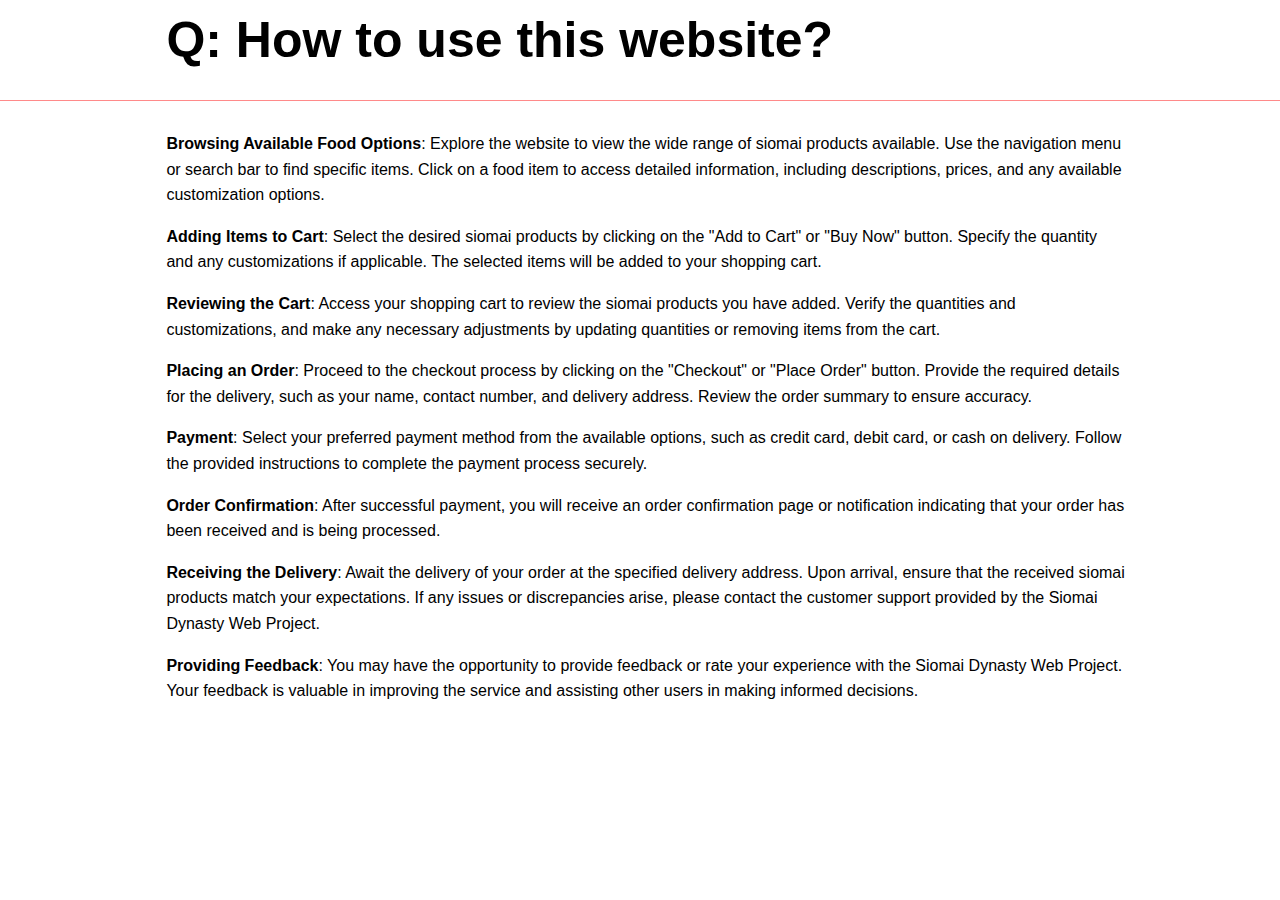
<file: Legal/FAQ.html>
<!DOCTYPE html>
<html lang="en">
<head>
        <meta charset="UTF-8">
        <meta http-equiv="X-UA-Compatible" content="IE=edge">
        <meta name="viewport" content="width=device-width, initial-scale=1.0">
        
        <title>FAQ</title>
        
        <link rel="stylesheet" href="../Legal/FAQ.css" />
        
        <link rel="apple-touch-icon" sizes="180x180" href="../image/apple-touch-icon.png">
        <link rel="icon" type="image/png" sizes="32x32" href="../image/favicon-32x32.png">
        <link rel="icon" type="image/png" sizes="16x16" href="../image/favicon-16x16.png">
        <link rel="manifest" href="/image/site.webmanifest">
        </head>

</head>
<body>

    <div class="BrandQuestion">
        <h1 class="question">Q: How to use this website?</h1>
    </div>

    <div class="FAQ" >

                <div>
                 
                     
                        <li style="margin-top: 0.25em;">
                            <p dir="auto" style="margin-top: 16px; margin-bottom: 16px;"><span
                                    style="font-weight: var(--base-text-weight-semibold, 600);">Browsing Available Food
                                    Options</span>: Explore the website to view the wide range of siomai products available. Use
                                the navigation menu or search bar to find specific items. Click on a food item to access
                                detailed information, including descriptions, prices, and any available customization options.
                            </p>
                        </li>
                        <li style="margin-top: 0.25em;">
                            <p dir="auto" style="margin-top: 16px; margin-bottom: 16px;"><span
                                    style="font-weight: var(--base-text-weight-semibold, 600);">Adding Items to Cart</span>:
                                Select the desired siomai products by clicking on the "Add to Cart" or "Buy Now" button. Specify
                                the quantity and any customizations if applicable. The selected items will be added to your
                                shopping cart.</p>
                        </li>
                        <li style="margin-top: 0.25em;">
                            <p dir="auto" style="margin-top: 16px; margin-bottom: 16px;"><span
                                    style="font-weight: var(--base-text-weight-semibold, 600);">Reviewing the Cart</span>:
                                Access your shopping cart to review the siomai products you have added. Verify the quantities
                                and customizations, and make any necessary adjustments by updating quantities or removing items
                                from the cart.</p>
                        </li>
                        <li style="margin-top: 0.25em;">
                            <p dir="auto" style="margin-top: 16px; margin-bottom: 16px;"><span
                                    style="font-weight: var(--base-text-weight-semibold, 600);">Placing an Order</span>: Proceed
                                to the checkout process by clicking on the "Checkout" or "Place Order" button. Provide the
                                required details for the delivery, such as your name, contact number, and delivery address.
                                Review the order summary to ensure accuracy.</p>
                        </li>
                        <li style="margin-top: 0.25em;">
                            <p dir="auto" style="margin-top: 16px; margin-bottom: 16px;"><span
                                    style="font-weight: var(--base-text-weight-semibold, 600);">Payment</span>: Select your
                                preferred payment method from the available options, such as credit card, debit card, or cash on
                                delivery. Follow the provided instructions to complete the payment process securely.</p>
                        </li>
                        <li style="margin-top: 0.25em;">
                            <p dir="auto" style="margin-top: 16px; margin-bottom: 16px;"><span
                                    style="font-weight: var(--base-text-weight-semibold, 600);">Order Confirmation</span>: After
                                successful payment, you will receive an order confirmation page or notification indicating that
                                your order has been received and is being processed.</p>
                        </li>
                        <li style="margin-top: 0.25em;">
                            <p dir="auto" style="margin-top: 16px; margin-bottom: 16px;"><span
                                    style="font-weight: var(--base-text-weight-semibold, 600);">Receiving the Delivery</span>:
                                Await the delivery of your order at the specified delivery address. Upon arrival, ensure that
                                the received siomai products match your expectations. If any issues or discrepancies arise,
                                please contact the customer support provided by the Siomai Dynasty Web Project.</p>
                        </li>
                        <li style="margin-top: 0.25em;">
                            <p dir="auto" style="margin-top: 16px; margin-bottom: 16px;"><span
                                    style="font-weight: var(--base-text-weight-semibold, 600);">Providing Feedback</span>: You
                                may have the opportunity to provide feedback or rate your experience with the Siomai Dynasty Web
                                Project. Your feedback is valuable in improving the service and assisting other users in making
                                informed decisions.</p>
                        </li>
                   
                </div>
          
       
    </div>

    <!-- Google tag (gtag.js) -->
    <script async src="https://www.googletagmanager.com/gtag/js?id=G-D62QQLL6J4"></script>
    <script>
        window.dataLayer = window.dataLayer || [];
        function gtag() { dataLayer.push(arguments); }
        gtag('js', new Date());

        gtag('config', 'G-D62QQLL6J4');
    </script>
</body>
</html>
</file>
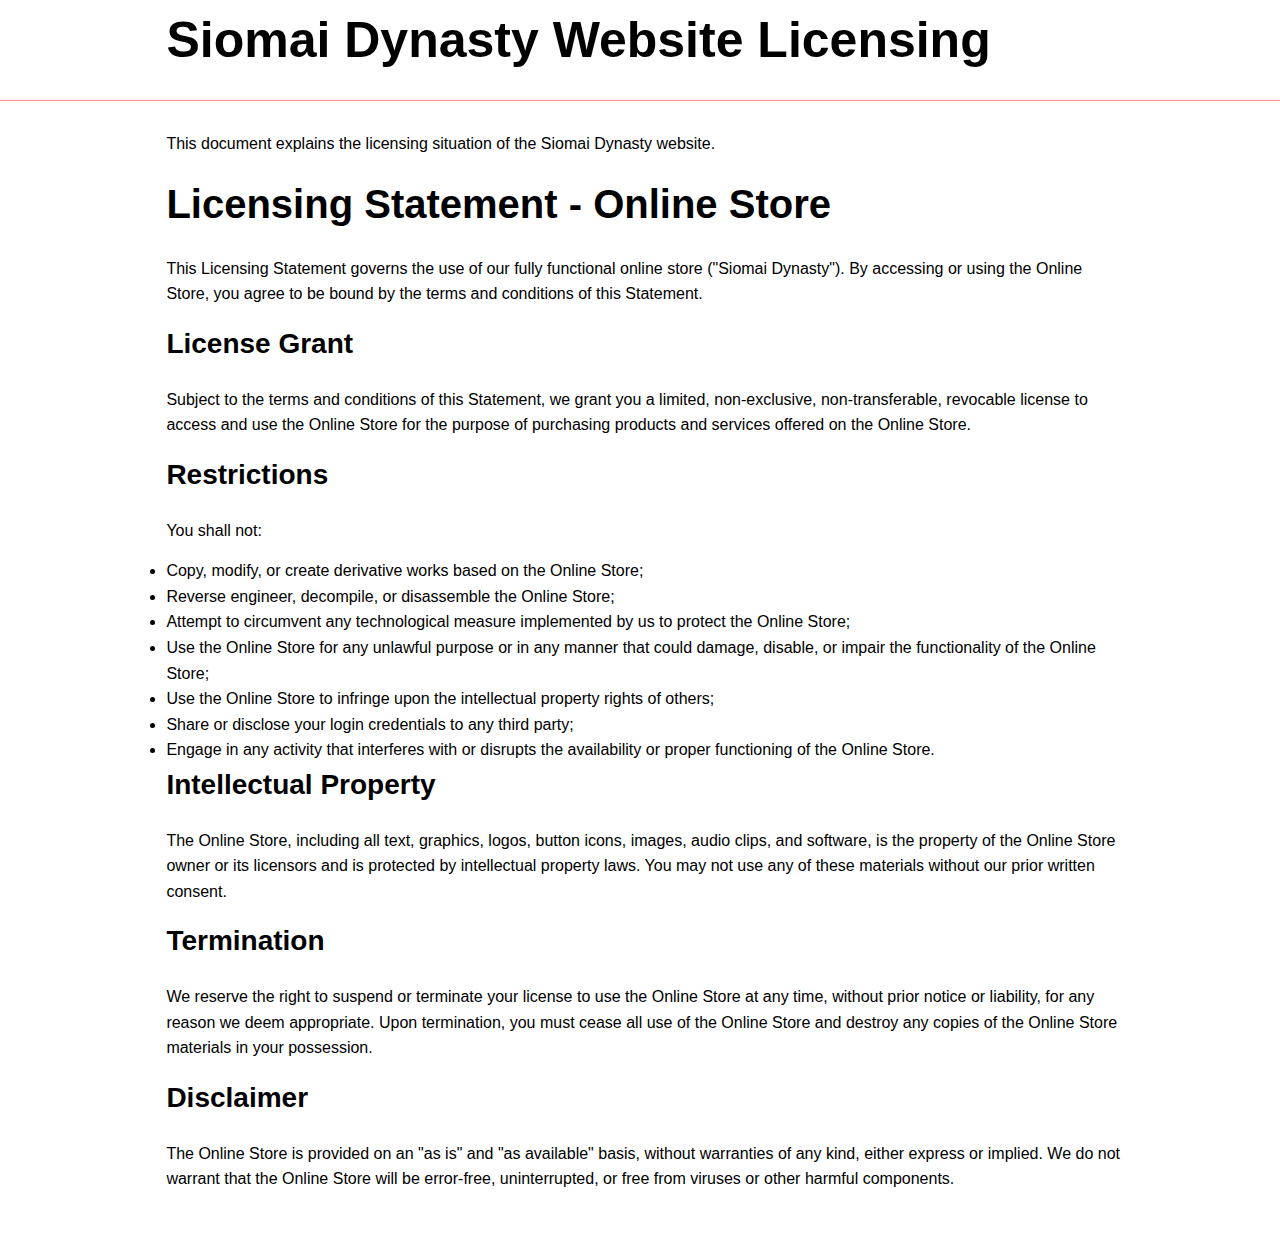
<file: Legal/license.html>
<html lang="en">

<head>
    <meta charset="UTF-8">
    <meta http-equiv="X-UA-Compatible" content="IE=edge">
    <meta name="viewport" content="width=device-width, initial-scale=1.0">

    <title>License</title>

    <link rel="stylesheet" href="../Legal/license.css" />
    
    <link rel="apple-touch-icon" sizes="180x180" href="../image/apple-touch-icon.png">
    <link rel="icon" type="image/png" sizes="32x32" href="../image/favicon-32x32.png">
    <link rel="icon" type="image/png" sizes="16x16" href="../image/favicon-16x16.png">
    <link rel="manifest" href="/image/site.webmanifest">
</head>

<body>
    <div class="BrandName">
        <h1 class="Name">Siomai Dynasty Website Licensing</h1>
    </div>
    
<div class="license">
    <p>This document explains the licensing situation of the Siomai Dynasty website.</p>




    <h1>Licensing Statement - Online Store</h1>
    <p>
        This Licensing Statement governs the use of our fully functional online store ("Siomai Dynasty"). By
        accessing or using the Online Store, you agree to be bound by the terms and conditions of this Statement.
    </p>
    
    <h2>License Grant</h2>
    <p>
        Subject to the terms and conditions of this Statement, we grant you a limited, non-exclusive, non-transferable,
        revocable license to access and use the Online Store for the purpose of purchasing products and services offered on
        the Online Store.
    </p>
    
    <h2>Restrictions</h2>
    <p>
        You shall not:
    </p>
    <ul>
        <li>Copy, modify, or create derivative works based on the Online Store;</li>
        <li>Reverse engineer, decompile, or disassemble the Online Store;</li>
        <li>Attempt to circumvent any technological measure implemented by us to protect the Online Store;</li>
        <li>Use the Online Store for any unlawful purpose or in any manner that could damage, disable, or impair the
            functionality of the Online Store;</li>
        <li>Use the Online Store to infringe upon the intellectual property rights of others;</li>
        <li>Share or disclose your login credentials to any third party;</li>
        <li>Engage in any activity that interferes with or disrupts the availability or proper functioning of the Online Store.</li>
    </ul>
    
    <h2>Intellectual Property</h2>
    <p>
        The Online Store, including all text, graphics, logos, button icons, images, audio clips, and software, is the
        property of the Online Store owner or its licensors and is protected by intellectual property laws. You may not use
        any of these materials without our prior written consent.
    </p>
    
    <h2>Termination</h2>
    <p>
        We reserve the right to suspend or terminate your license to use the Online Store at any time, without prior notice
        or liability, for any reason we deem appropriate. Upon termination, you must cease all use of the Online Store and
        destroy any copies of the Online Store materials in your possession.
    </p>
    
    <h2>Disclaimer</h2>
    <p>
        The Online Store is provided on an "as is" and "as available" basis, without warranties of any kind, either express
        or implied. We do not warrant that the Online Store will be error-free, uninterrupted, or free from viruses or other
        harmful components.
    </p>
    
</div>
<!-- Google tag (gtag.js) -->
<script async src="https://www.googletagmanager.com/gtag/js?id=G-D62QQLL6J4"></script>
<script>
    window.dataLayer = window.dataLayer || [];
    function gtag() { dataLayer.push(arguments); }
    gtag('js', new Date());

    gtag('config', 'G-D62QQLL6J4');
</script>
</body>

</html>
</file>
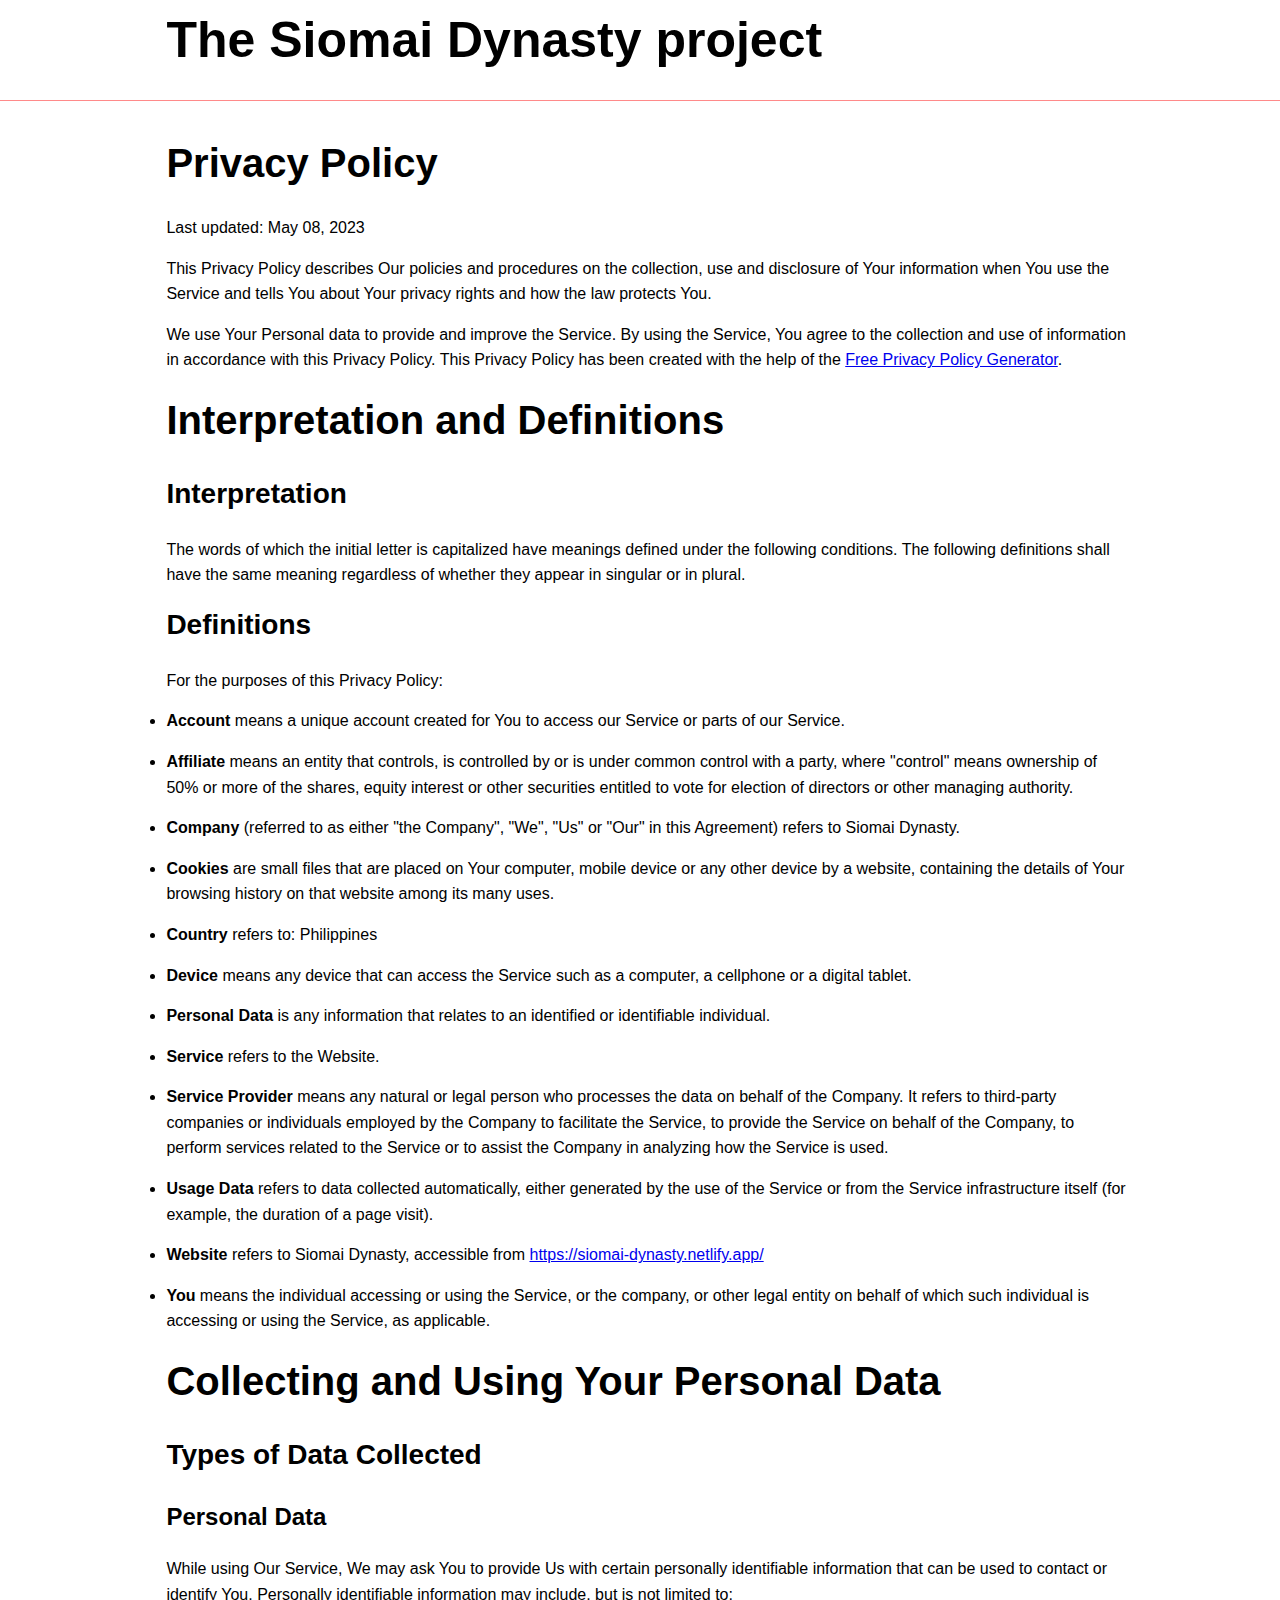
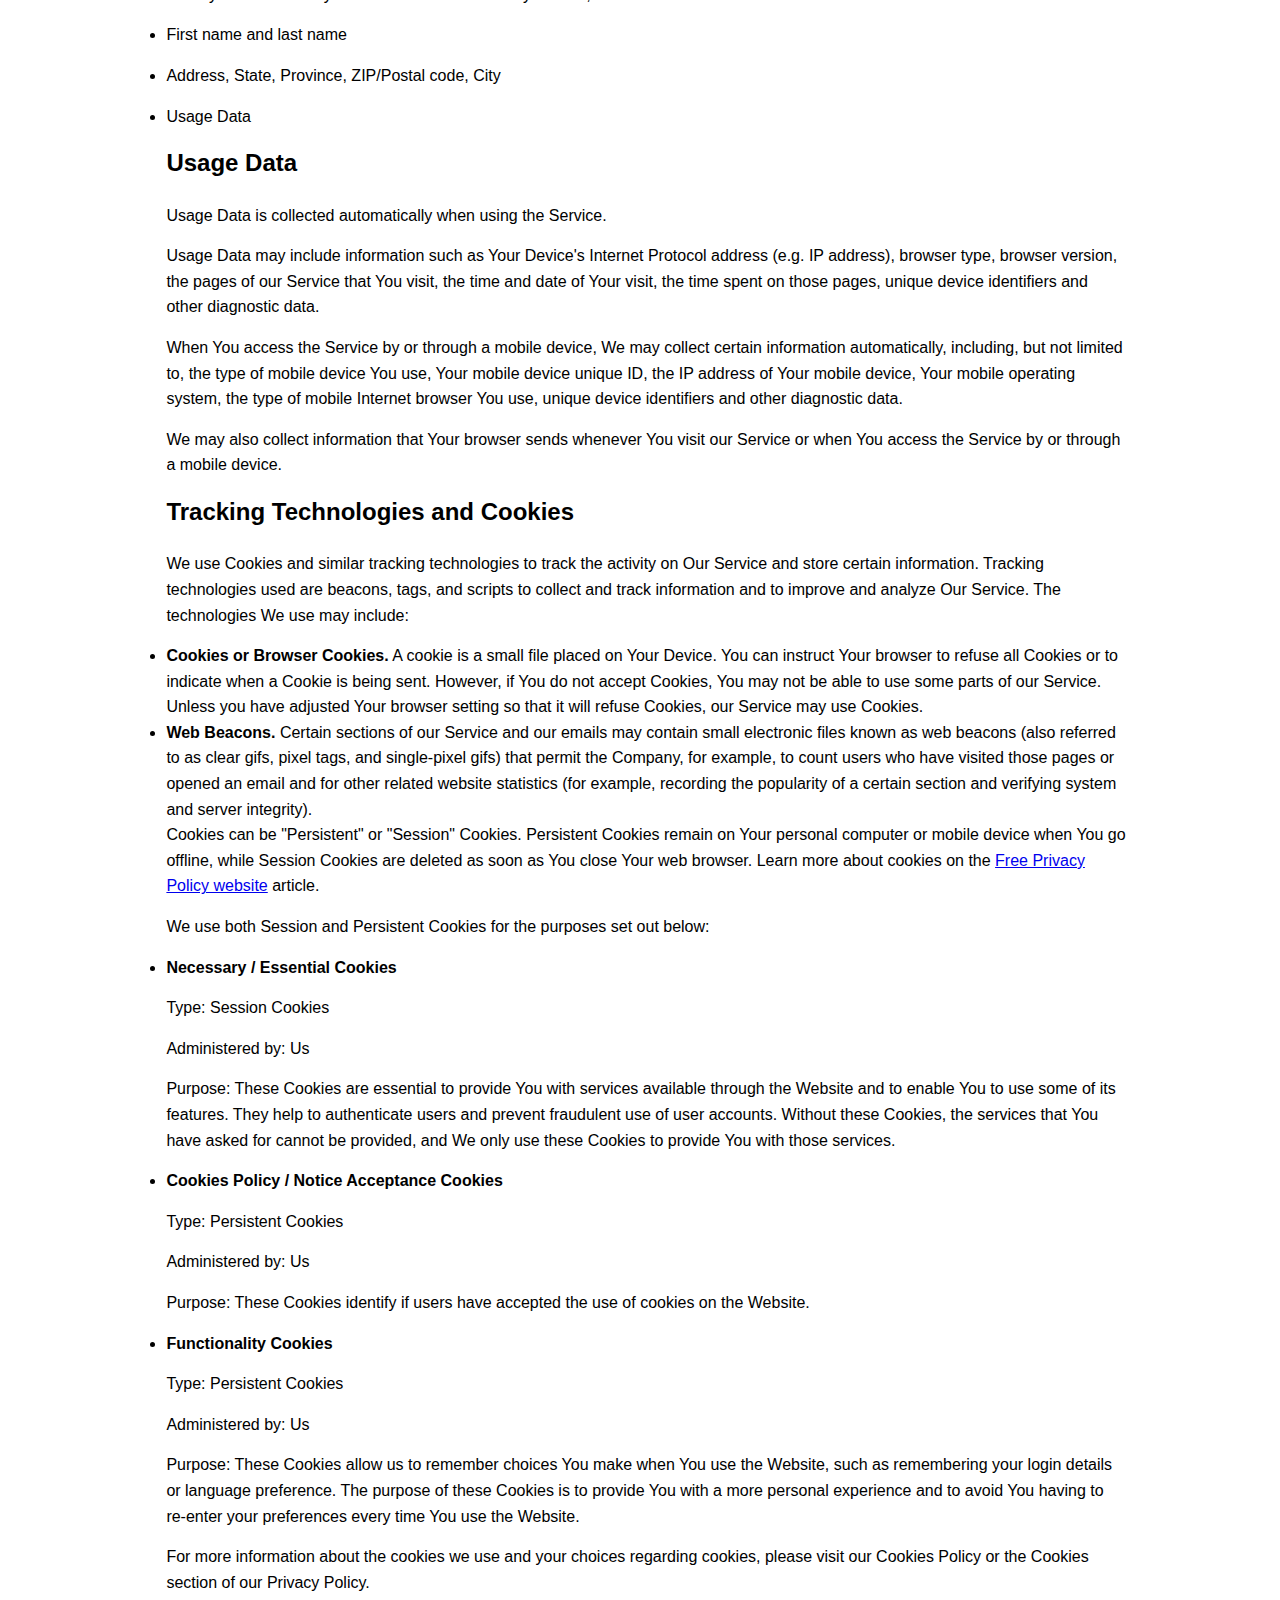
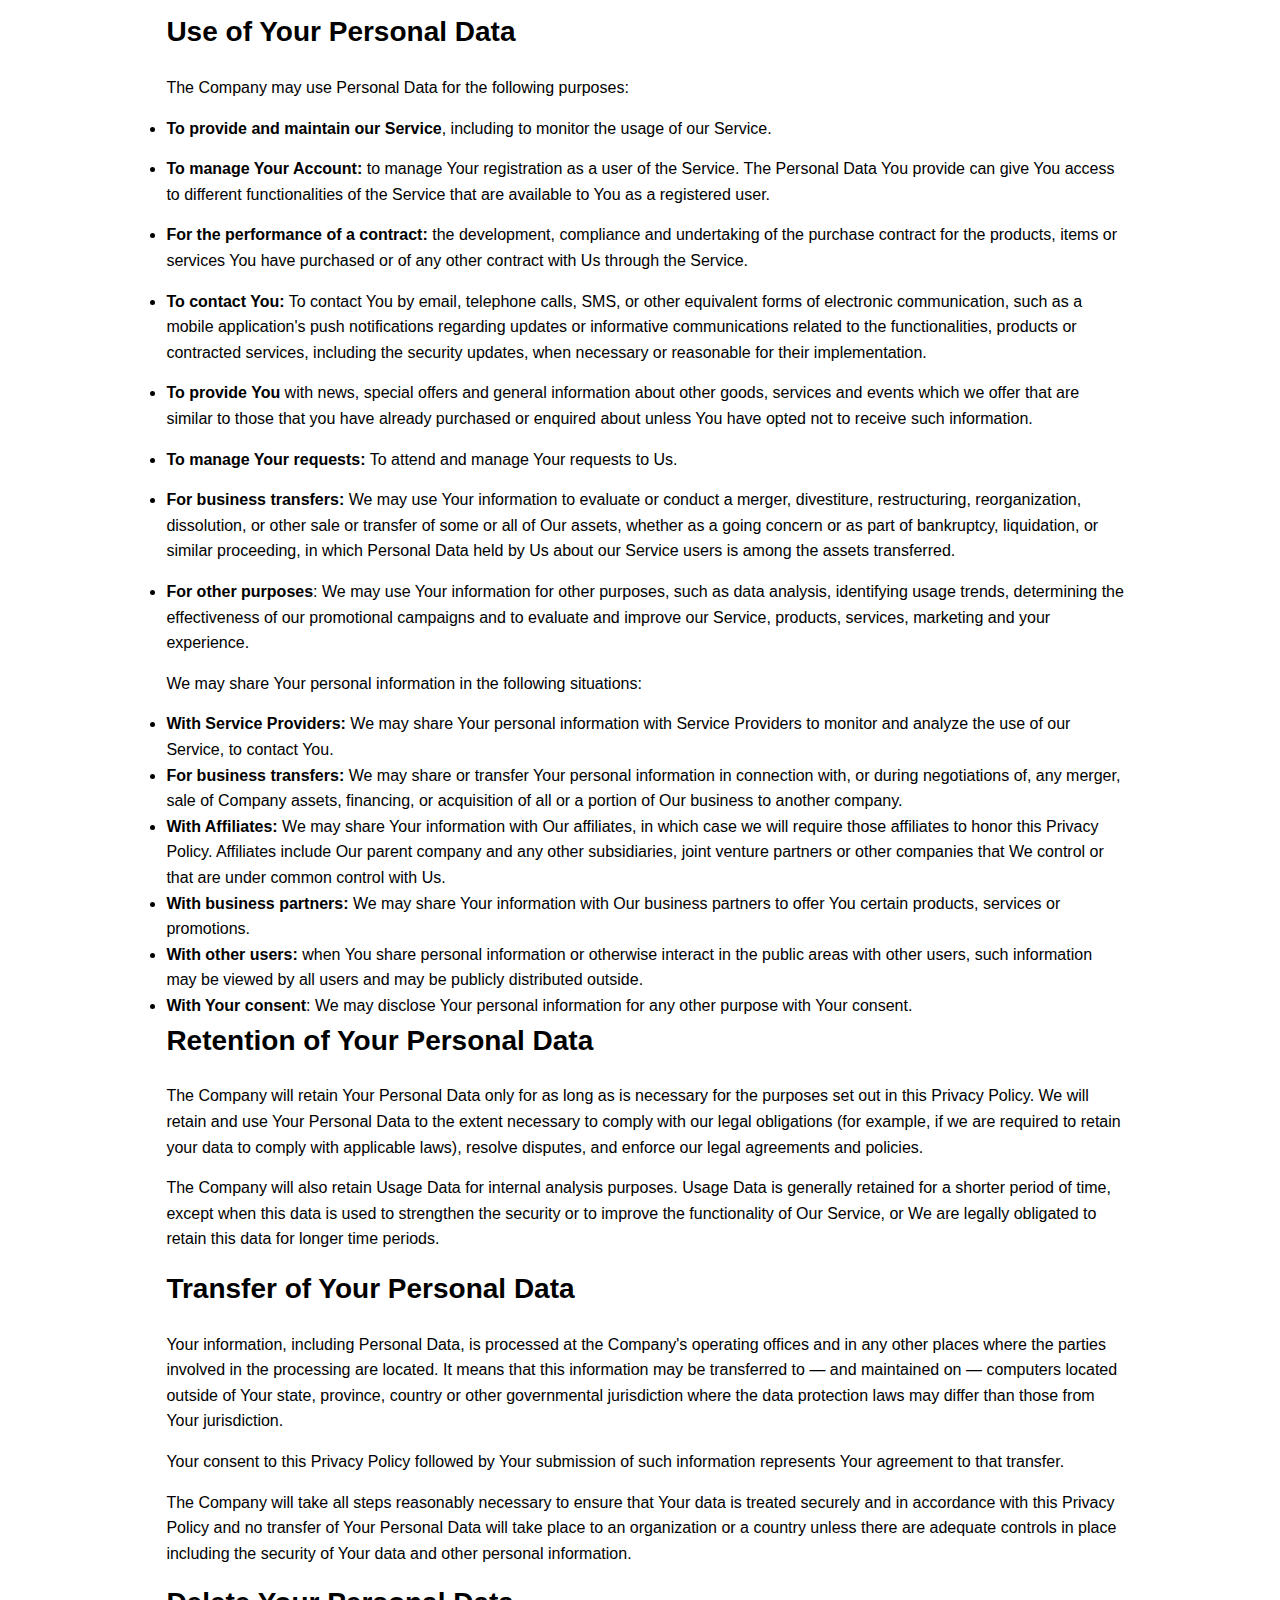
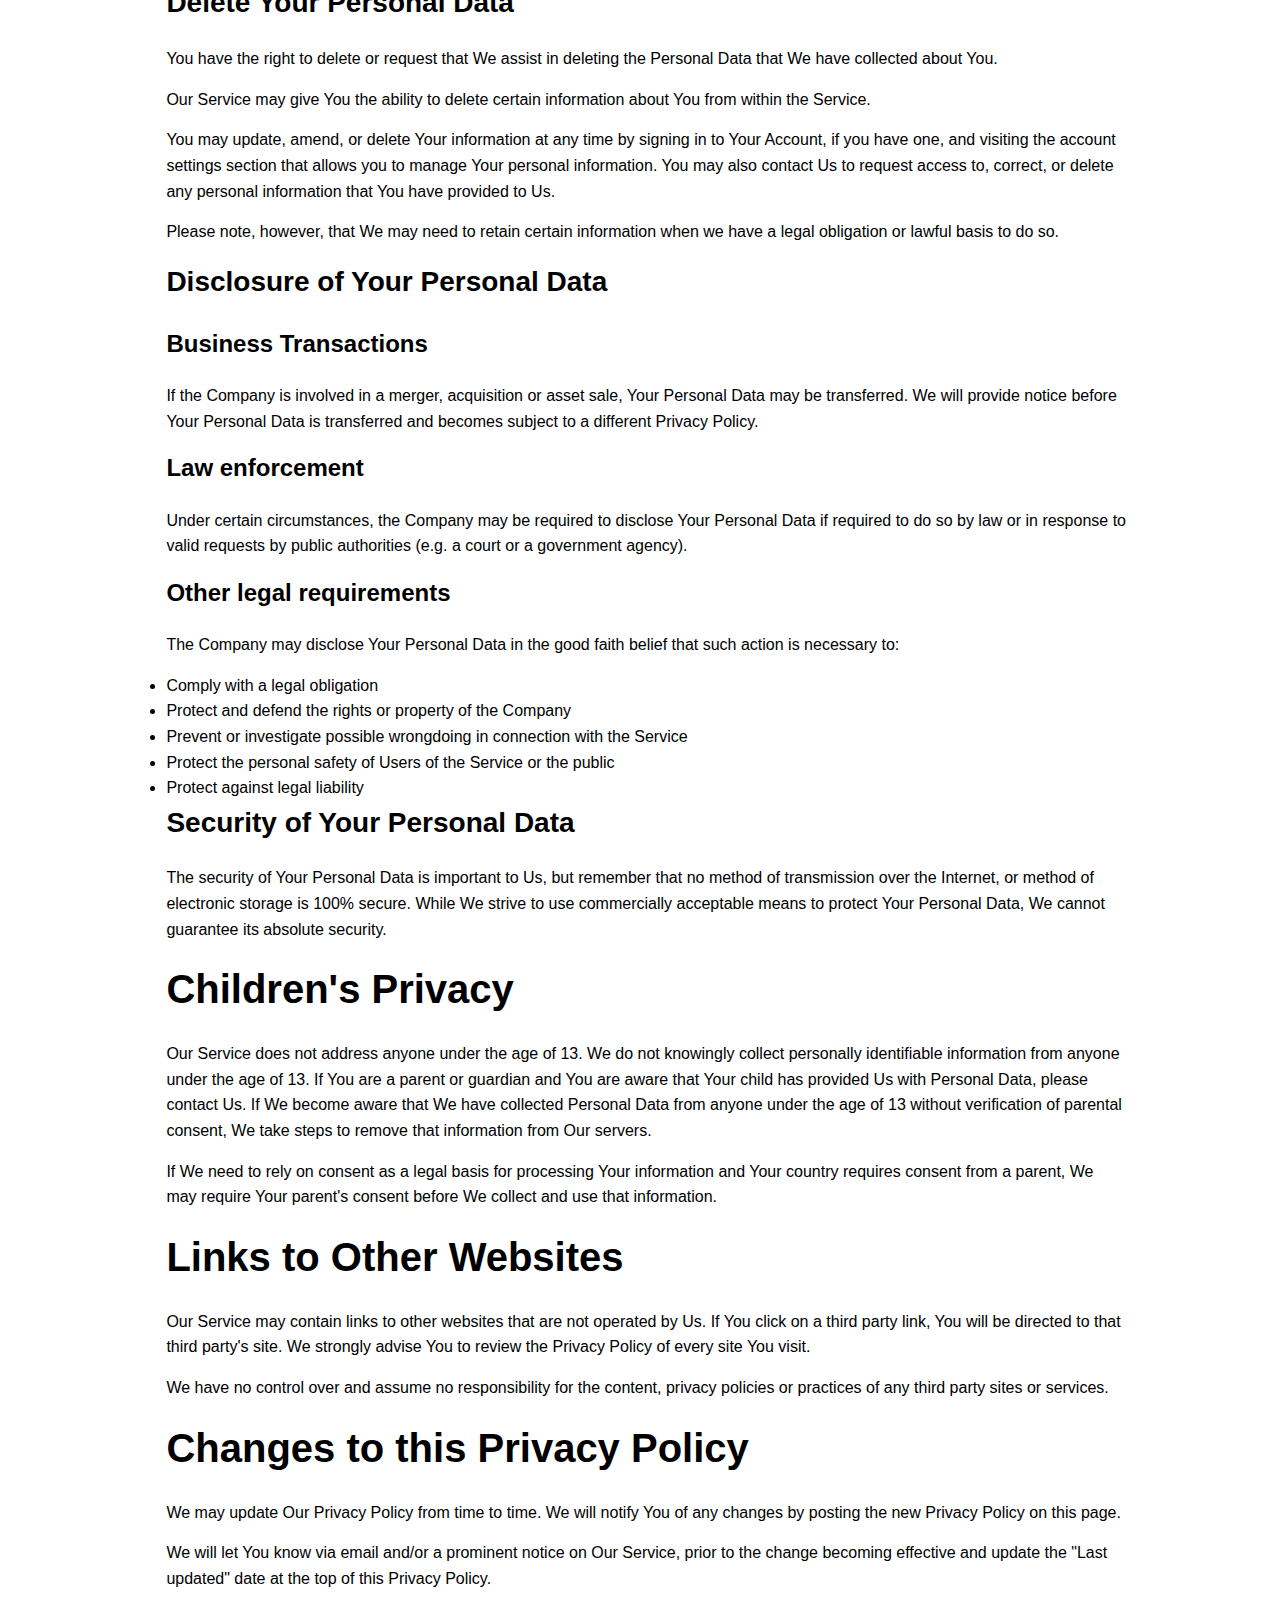
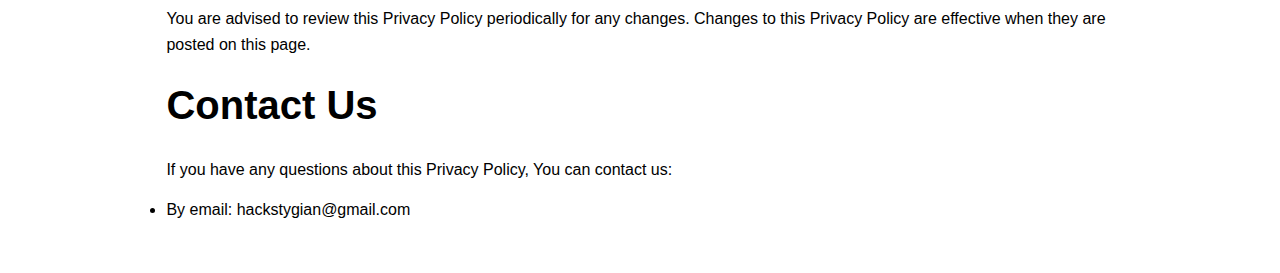
<file: Legal/Privacy.html>
<!DOCTYPE html>
<html lang="en">
<head>
    <meta charset="UTF-8">
    <meta http-equiv="X-UA-Compatible" content="IE=edge">
    <meta name="viewport" content="width=device-width, initial-scale=1.0">
    <title>Privacy</title>

    <link rel="stylesheet" href="../Legal/Privacy .css" />

    <link rel="apple-touch-icon" sizes="180x180" href="../image/apple-touch-icon.png">
    <link rel="icon" type="image/png" sizes="32x32" href="../image/favicon-32x32.png">
    <link rel="icon" type="image/png" sizes="16x16" href="../image/favicon-16x16.png">
    <link rel="manifest" href="/image/site.webmanifest">

</head>
<body>

       <div class="BrandName">
            <h1 class="Name">The Siomai Dynasty project</h1>
       </div>
    <div class="Privacy0">
        
        <h1>Privacy Policy</h1>
        <p>Last updated: May 08, 2023</p>
        <p>This Privacy Policy describes Our policies and procedures on the collection, use and disclosure of Your information
            when You use the Service and tells You about Your privacy rights and how the law protects You.</p>
        <p>We use Your Personal data to provide and improve the Service. By using the Service, You agree to the collection and
            use of information in accordance with this Privacy Policy. This Privacy Policy has been created with the help of the
            <a href="https://www.freeprivacypolicy.com/free-privacy-policy-generator/" target="_blank">Free Privacy Policy
                Generator</a>.</p>
        <h1>Interpretation and Definitions</h1>
        <h2>Interpretation</h2>
        <p>The words of which the initial letter is capitalized have meanings defined under the following conditions. The
            following definitions shall have the same meaning regardless of whether they appear in singular or in plural.</p>
        <h2>Definitions</h2>
        <p>For the purposes of this Privacy Policy:</p>
        <ul>
            <li>
                <p><strong>Account</strong> means a unique account created for You to access our Service or parts of our
                    Service.</p>
            </li>
            <li>
                <p><strong>Affiliate</strong> means an entity that controls, is controlled by or is under common control with a
                    party, where &quot;control&quot; means ownership of 50% or more of the shares, equity interest or other
                    securities entitled to vote for election of directors or other managing authority.</p>
            </li>
            <li>
                <p><strong>Company</strong> (referred to as either &quot;the Company&quot;, &quot;We&quot;, &quot;Us&quot; or
                    &quot;Our&quot; in this Agreement) refers to Siomai Dynasty.</p>
            </li>
            <li>
                <p><strong>Cookies</strong> are small files that are placed on Your computer, mobile device or any other device
                    by a website, containing the details of Your browsing history on that website among its many uses.</p>
            </li>
            <li>
                <p><strong>Country</strong> refers to: Philippines</p>
            </li>
            <li>
                <p><strong>Device</strong> means any device that can access the Service such as a computer, a cellphone or a
                    digital tablet.</p>
            </li>
            <li>
                <p><strong>Personal Data</strong> is any information that relates to an identified or identifiable individual.
                </p>
            </li>
            <li>
                <p><strong>Service</strong> refers to the Website.</p>
            </li>
            <li>
                <p><strong>Service Provider</strong> means any natural or legal person who processes the data on behalf of the
                    Company. It refers to third-party companies or individuals employed by the Company to facilitate the
                    Service, to provide the Service on behalf of the Company, to perform services related to the Service or to
                    assist the Company in analyzing how the Service is used.</p>
            </li>
            <li>
                <p><strong>Usage Data</strong> refers to data collected automatically, either generated by the use of the
                    Service or from the Service infrastructure itself (for example, the duration of a page visit).</p>
            </li>
            <li>
                <p><strong>Website</strong> refers to Siomai Dynasty, accessible from <a
                        href="https://siomai-dynasty.netlify.app/" rel="external nofollow noopener"
                        target="_blank">https://siomai-dynasty.netlify.app/</a></p>
            </li>
            <li>
                <p><strong>You</strong> means the individual accessing or using the Service, or the company, or other legal
                    entity on behalf of which such individual is accessing or using the Service, as applicable.</p>
            </li>
        </ul>
        <h1>Collecting and Using Your Personal Data</h1>
        <h2>Types of Data Collected</h2>
        <h3>Personal Data</h3>
        <p>While using Our Service, We may ask You to provide Us with certain personally identifiable information that can be
            used to contact or identify You. Personally identifiable information may include, but is not limited to:</p>
        <ul>
            <li>
                <p>First name and last name</p>
            </li>
            <li>
                <p>Address, State, Province, ZIP/Postal code, City</p>
            </li>
            <li>
                <p>Usage Data</p>
            </li>
        </ul>
        <h3>Usage Data</h3>
        <p>Usage Data is collected automatically when using the Service.</p>
        <p>Usage Data may include information such as Your Device's Internet Protocol address (e.g. IP address), browser type,
            browser version, the pages of our Service that You visit, the time and date of Your visit, the time spent on those
            pages, unique device identifiers and other diagnostic data.</p>
        <p>When You access the Service by or through a mobile device, We may collect certain information automatically,
            including, but not limited to, the type of mobile device You use, Your mobile device unique ID, the IP address of
            Your mobile device, Your mobile operating system, the type of mobile Internet browser You use, unique device
            identifiers and other diagnostic data.</p>
        <p>We may also collect information that Your browser sends whenever You visit our Service or when You access the Service
            by or through a mobile device.</p>
        <h3>Tracking Technologies and Cookies</h3>
        <p>We use Cookies and similar tracking technologies to track the activity on Our Service and store certain information.
            Tracking technologies used are beacons, tags, and scripts to collect and track information and to improve and
            analyze Our Service. The technologies We use may include:</p>
        <ul>
            <li><strong>Cookies or Browser Cookies.</strong> A cookie is a small file placed on Your Device. You can instruct
                Your browser to refuse all Cookies or to indicate when a Cookie is being sent. However, if You do not accept
                Cookies, You may not be able to use some parts of our Service. Unless you have adjusted Your browser setting so
                that it will refuse Cookies, our Service may use Cookies.</li>
            <li><strong>Web Beacons.</strong> Certain sections of our Service and our emails may contain small electronic files
                known as web beacons (also referred to as clear gifs, pixel tags, and single-pixel gifs) that permit the
                Company, for example, to count users who have visited those pages or opened an email and for other related
                website statistics (for example, recording the popularity of a certain section and verifying system and server
                integrity).</li>
        </ul>
        <p>Cookies can be &quot;Persistent&quot; or &quot;Session&quot; Cookies. Persistent Cookies remain on Your personal
            computer or mobile device when You go offline, while Session Cookies are deleted as soon as You close Your web
            browser. Learn more about cookies on the <a
                href="https://www.freeprivacypolicy.com/blog/sample-privacy-policy-template/#Use_Of_Cookies_And_Tracking"
                target="_blank">Free Privacy Policy website</a> article.</p>
        <p>We use both Session and Persistent Cookies for the purposes set out below:</p>
        <ul>
            <li>
                <p><strong>Necessary / Essential Cookies</strong></p>
                <p>Type: Session Cookies</p>
                <p>Administered by: Us</p>
                <p>Purpose: These Cookies are essential to provide You with services available through the Website and to enable
                    You to use some of its features. They help to authenticate users and prevent fraudulent use of user
                    accounts. Without these Cookies, the services that You have asked for cannot be provided, and We only use
                    these Cookies to provide You with those services.</p>
            </li>
            <li>
                <p><strong>Cookies Policy / Notice Acceptance Cookies</strong></p>
                <p>Type: Persistent Cookies</p>
                <p>Administered by: Us</p>
                <p>Purpose: These Cookies identify if users have accepted the use of cookies on the Website.</p>
            </li>
            <li>
                <p><strong>Functionality Cookies</strong></p>
                <p>Type: Persistent Cookies</p>
                <p>Administered by: Us</p>
                <p>Purpose: These Cookies allow us to remember choices You make when You use the Website, such as remembering
                    your login details or language preference. The purpose of these Cookies is to provide You with a more
                    personal experience and to avoid You having to re-enter your preferences every time You use the Website.</p>
            </li>
        </ul>
        <p>For more information about the cookies we use and your choices regarding cookies, please visit our Cookies Policy or
            the Cookies section of our Privacy Policy.</p>
        <h2>Use of Your Personal Data</h2>
        <p>The Company may use Personal Data for the following purposes:</p>
        <ul>
            <li>
                <p><strong>To provide and maintain our Service</strong>, including to monitor the usage of our Service.</p>
            </li>
            <li>
                <p><strong>To manage Your Account:</strong> to manage Your registration as a user of the Service. The Personal
                    Data You provide can give You access to different functionalities of the Service that are available to You
                    as a registered user.</p>
            </li>
            <li>
                <p><strong>For the performance of a contract:</strong> the development, compliance and undertaking of the
                    purchase contract for the products, items or services You have purchased or of any other contract with Us
                    through the Service.</p>
            </li>
            <li>
                <p><strong>To contact You:</strong> To contact You by email, telephone calls, SMS, or other equivalent forms of
                    electronic communication, such as a mobile application's push notifications regarding updates or informative
                    communications related to the functionalities, products or contracted services, including the security
                    updates, when necessary or reasonable for their implementation.</p>
            </li>
            <li>
                <p><strong>To provide You</strong> with news, special offers and general information about other goods, services
                    and events which we offer that are similar to those that you have already purchased or enquired about unless
                    You have opted not to receive such information.</p>
            </li>
            <li>
                <p><strong>To manage Your requests:</strong> To attend and manage Your requests to Us.</p>
            </li>
            <li>
                <p><strong>For business transfers:</strong> We may use Your information to evaluate or conduct a merger,
                    divestiture, restructuring, reorganization, dissolution, or other sale or transfer of some or all of Our
                    assets, whether as a going concern or as part of bankruptcy, liquidation, or similar proceeding, in which
                    Personal Data held by Us about our Service users is among the assets transferred.</p>
            </li>
            <li>
                <p><strong>For other purposes</strong>: We may use Your information for other purposes, such as data analysis,
                    identifying usage trends, determining the effectiveness of our promotional campaigns and to evaluate and
                    improve our Service, products, services, marketing and your experience.</p>
            </li>
        </ul>
        <p>We may share Your personal information in the following situations:</p>
        <ul>
            <li><strong>With Service Providers:</strong> We may share Your personal information with Service Providers to
                monitor and analyze the use of our Service, to contact You.</li>
            <li><strong>For business transfers:</strong> We may share or transfer Your personal information in connection with,
                or during negotiations of, any merger, sale of Company assets, financing, or acquisition of all or a portion of
                Our business to another company.</li>
            <li><strong>With Affiliates:</strong> We may share Your information with Our affiliates, in which case we will
                require those affiliates to honor this Privacy Policy. Affiliates include Our parent company and any other
                subsidiaries, joint venture partners or other companies that We control or that are under common control with
                Us.</li>
            <li><strong>With business partners:</strong> We may share Your information with Our business partners to offer You
                certain products, services or promotions.</li>
            <li><strong>With other users:</strong> when You share personal information or otherwise interact in the public areas
                with other users, such information may be viewed by all users and may be publicly distributed outside.</li>
            <li><strong>With Your consent</strong>: We may disclose Your personal information for any other purpose with Your
                consent.</li>
        </ul>
        <h2>Retention of Your Personal Data</h2>
        <p>The Company will retain Your Personal Data only for as long as is necessary for the purposes set out in this Privacy
            Policy. We will retain and use Your Personal Data to the extent necessary to comply with our legal obligations (for
            example, if we are required to retain your data to comply with applicable laws), resolve disputes, and enforce our
            legal agreements and policies.</p>
        <p>The Company will also retain Usage Data for internal analysis purposes. Usage Data is generally retained for a
            shorter period of time, except when this data is used to strengthen the security or to improve the functionality of
            Our Service, or We are legally obligated to retain this data for longer time periods.</p>
        <h2>Transfer of Your Personal Data</h2>
        <p>Your information, including Personal Data, is processed at the Company's operating offices and in any other places
            where the parties involved in the processing are located. It means that this information may be transferred to — and
            maintained on — computers located outside of Your state, province, country or other governmental jurisdiction where
            the data protection laws may differ than those from Your jurisdiction.</p>
        <p>Your consent to this Privacy Policy followed by Your submission of such information represents Your agreement to that
            transfer.</p>
        <p>The Company will take all steps reasonably necessary to ensure that Your data is treated securely and in accordance
            with this Privacy Policy and no transfer of Your Personal Data will take place to an organization or a country
            unless there are adequate controls in place including the security of Your data and other personal information.</p>
        <h2>Delete Your Personal Data</h2>
        <p>You have the right to delete or request that We assist in deleting the Personal Data that We have collected about
            You.</p>
        <p>Our Service may give You the ability to delete certain information about You from within the Service.</p>
        <p>You may update, amend, or delete Your information at any time by signing in to Your Account, if you have one, and
            visiting the account settings section that allows you to manage Your personal information. You may also contact Us
            to request access to, correct, or delete any personal information that You have provided to Us.</p>
        <p>Please note, however, that We may need to retain certain information when we have a legal obligation or lawful basis
            to do so.</p>
        <h2>Disclosure of Your Personal Data</h2>
        <h3>Business Transactions</h3>
        <p>If the Company is involved in a merger, acquisition or asset sale, Your Personal Data may be transferred. We will
            provide notice before Your Personal Data is transferred and becomes subject to a different Privacy Policy.</p>
        <h3>Law enforcement</h3>
        <p>Under certain circumstances, the Company may be required to disclose Your Personal Data if required to do so by law
            or in response to valid requests by public authorities (e.g. a court or a government agency).</p>
        <h3>Other legal requirements</h3>
        <p>The Company may disclose Your Personal Data in the good faith belief that such action is necessary to:</p>
        <ul>
            <li>Comply with a legal obligation</li>
            <li>Protect and defend the rights or property of the Company</li>
            <li>Prevent or investigate possible wrongdoing in connection with the Service</li>
            <li>Protect the personal safety of Users of the Service or the public</li>
            <li>Protect against legal liability</li>
        </ul>
        <h2>Security of Your Personal Data</h2>
        <p>The security of Your Personal Data is important to Us, but remember that no method of transmission over the Internet,
            or method of electronic storage is 100% secure. While We strive to use commercially acceptable means to protect Your
            Personal Data, We cannot guarantee its absolute security.</p>
        <h1>Children's Privacy</h1>
        <p>Our Service does not address anyone under the age of 13. We do not knowingly collect personally identifiable
            information from anyone under the age of 13. If You are a parent or guardian and You are aware that Your child has
            provided Us with Personal Data, please contact Us. If We become aware that We have collected Personal Data from
            anyone under the age of 13 without verification of parental consent, We take steps to remove that information from
            Our servers.</p>
        <p>If We need to rely on consent as a legal basis for processing Your information and Your country requires consent from
            a parent, We may require Your parent's consent before We collect and use that information.</p>
        <h1>Links to Other Websites</h1>
        <p>Our Service may contain links to other websites that are not operated by Us. If You click on a third party link, You
            will be directed to that third party's site. We strongly advise You to review the Privacy Policy of every site You
            visit.</p>
        <p>We have no control over and assume no responsibility for the content, privacy policies or practices of any third
            party sites or services.</p>
        <h1>Changes to this Privacy Policy</h1>
        <p>We may update Our Privacy Policy from time to time. We will notify You of any changes by posting the new Privacy
            Policy on this page.</p>
        <p>We will let You know via email and/or a prominent notice on Our Service, prior to the change becoming effective and
            update the &quot;Last updated&quot; date at the top of this Privacy Policy.</p>
        <p>You are advised to review this Privacy Policy periodically for any changes. Changes to this Privacy Policy are
            effective when they are posted on this page.</p>
        <h1>Contact Us</h1>
        <p>If you have any questions about this Privacy Policy, You can contact us:</p>
        <ul>
            <li>By email: hackstygian@gmail.com</li>
        </ul>
    </div>

    <!-- Google tag (gtag.js) -->
    <script async src="https://www.googletagmanager.com/gtag/js?id=G-D62QQLL6J4"></script>
    <script>
        window.dataLayer = window.dataLayer || [];
        function gtag() { dataLayer.push(arguments); }
        gtag('js', new Date());

        gtag('config', 'G-D62QQLL6J4');
    </script>
</body>
</html>
</file>
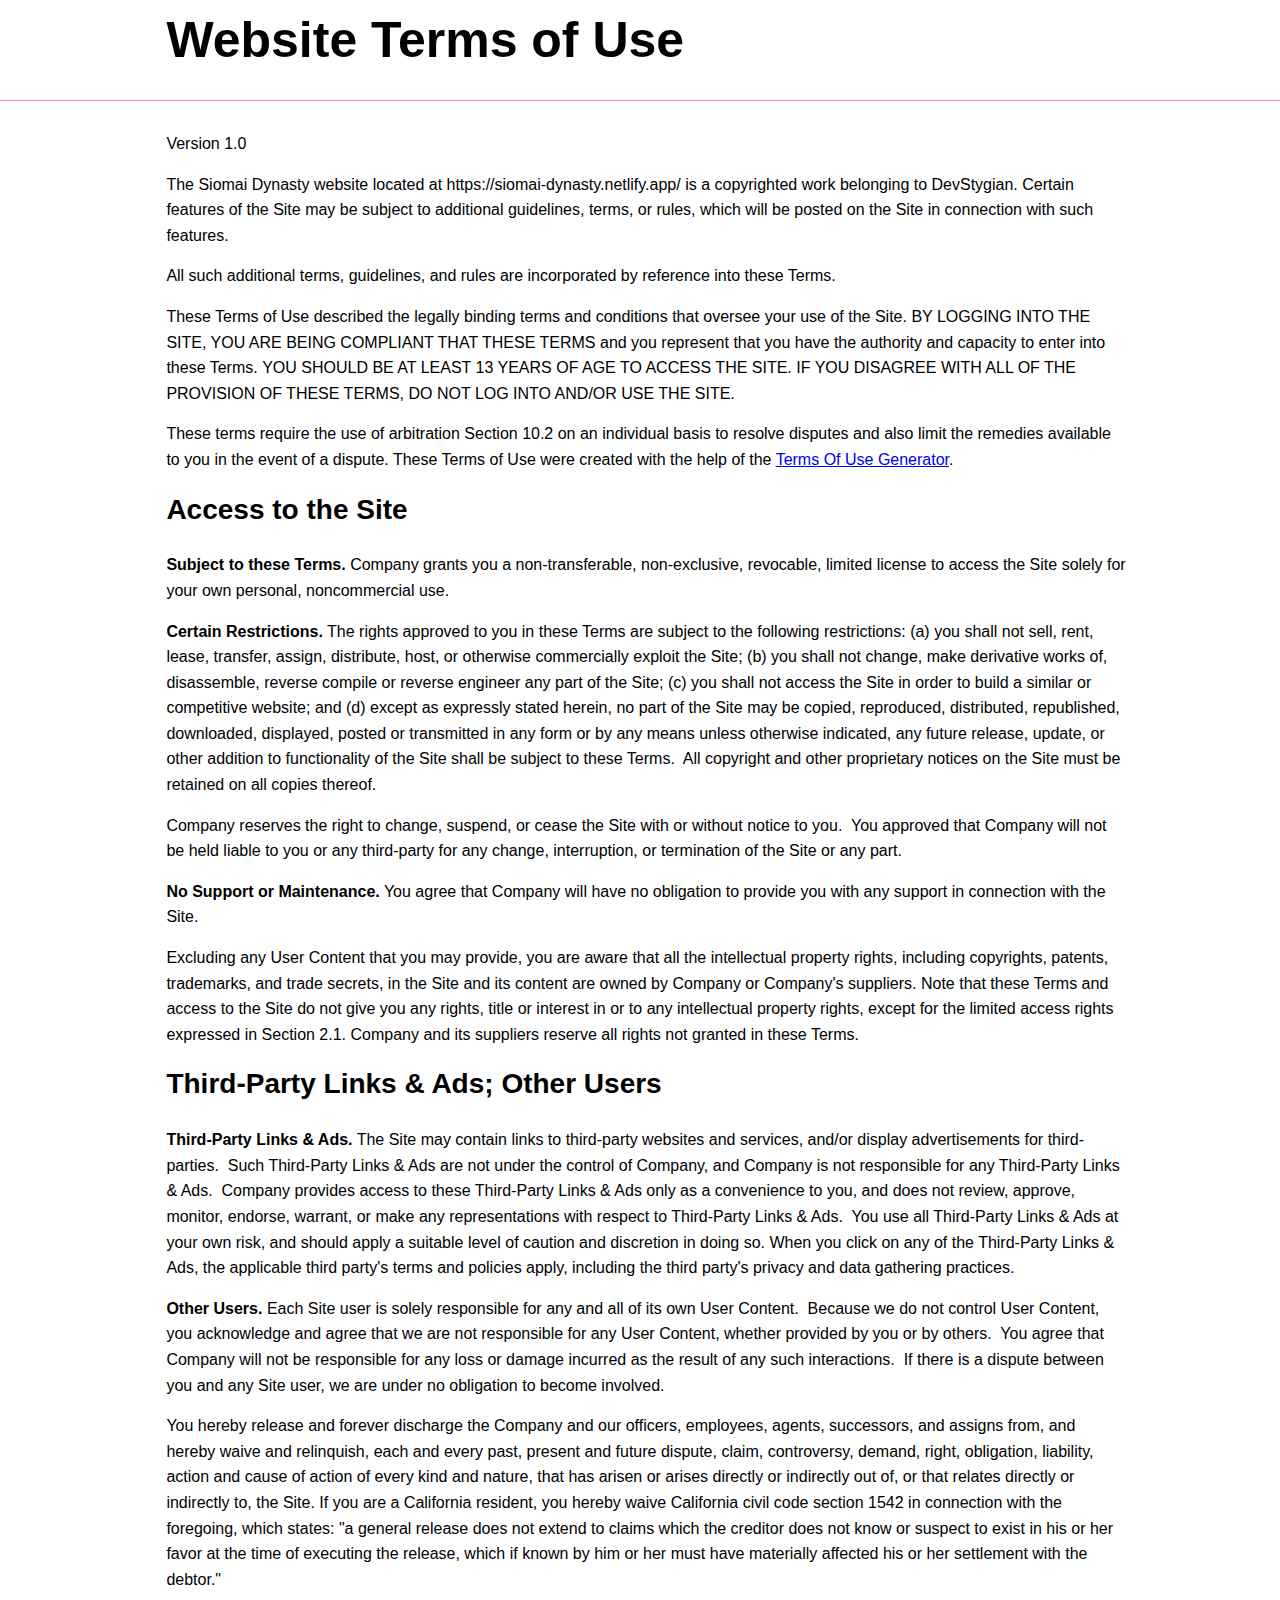
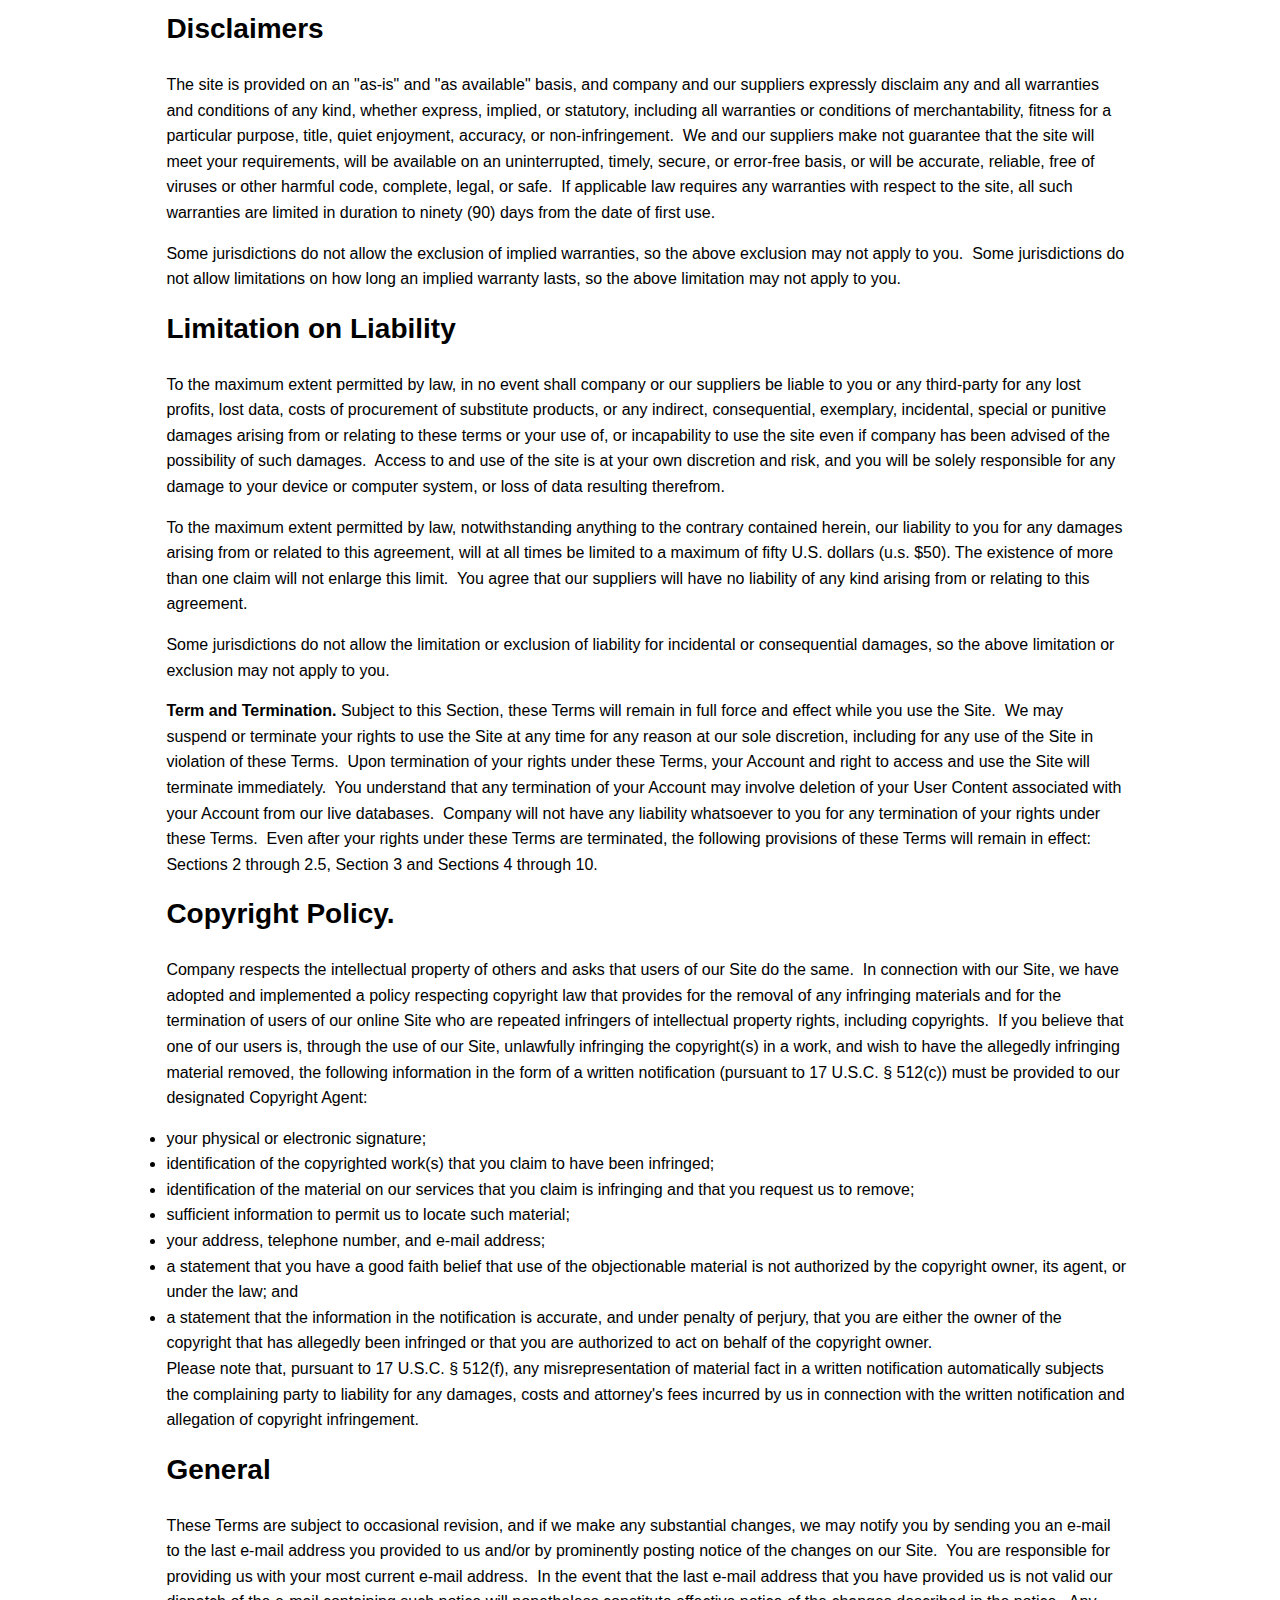
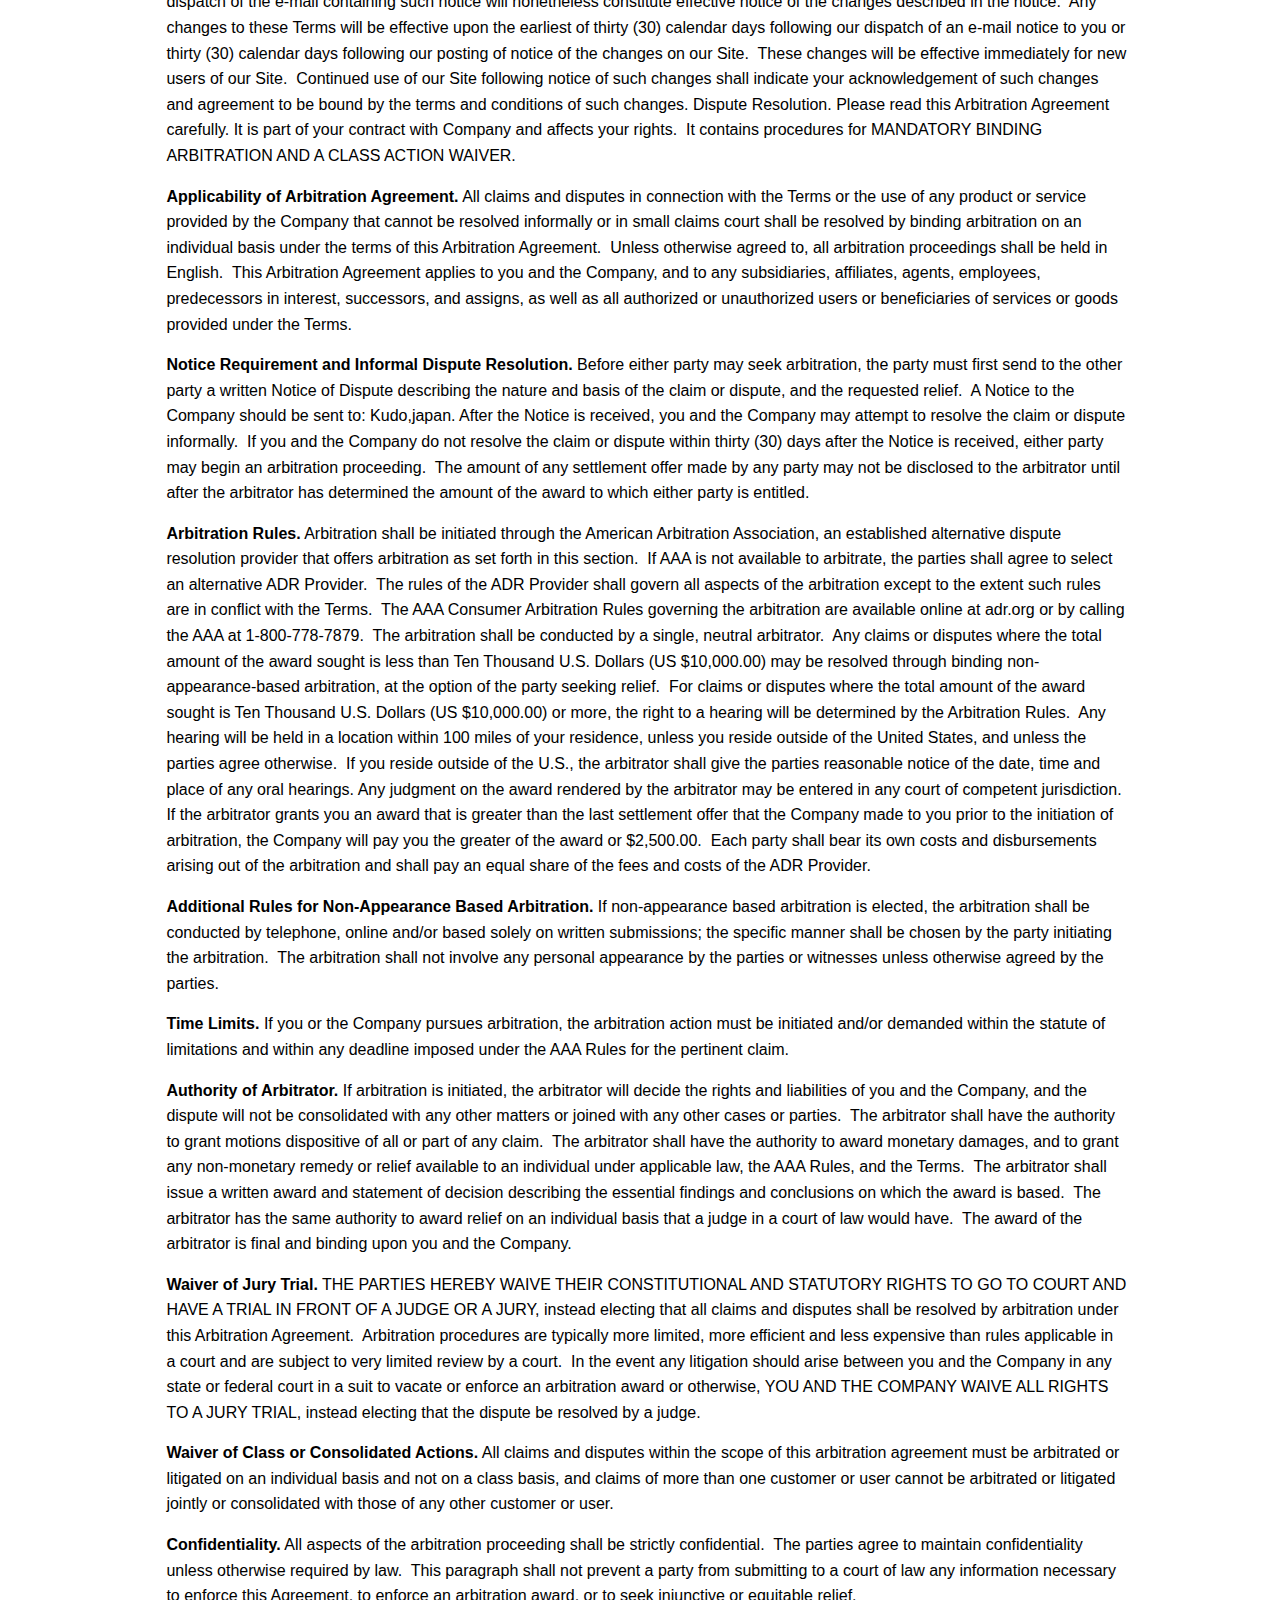
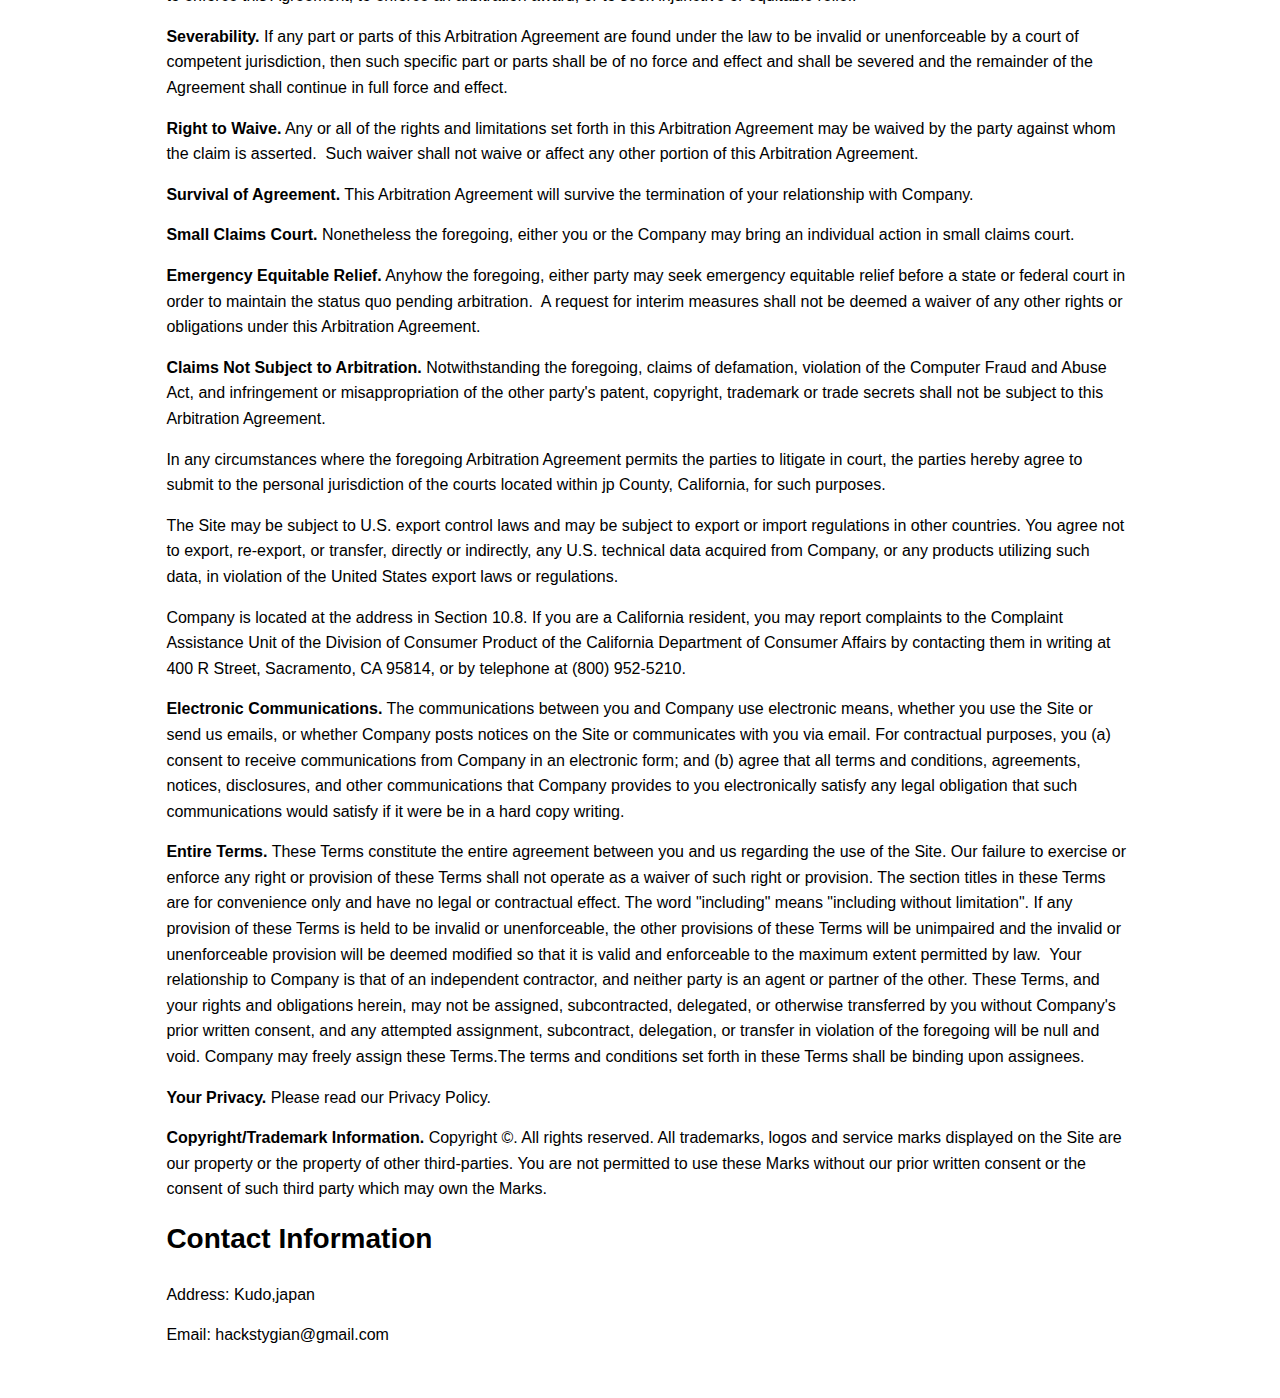
<file: Legal/Terms.html>
<!DOCTYPE html>
<html lang="en">
<head>
    <meta charset="UTF-8">
    <meta http-equiv="X-UA-Compatible" content="IE=edge">
    <meta name="viewport" content="width=device-width, initial-scale=1.0">
    <title>Terms</title>
    
    <link rel="stylesheet" href="../Legal/Terms.css" />
    
    <link rel="apple-touch-icon" sizes="180x180" href="../image/apple-touch-icon.png">
    <link rel="icon" type="image/png" sizes="32x32" href="../image/favicon-32x32.png">
    <link rel="icon" type="image/png" sizes="16x16" href="../image/favicon-16x16.png">
    <link rel="manifest" href="/image/site.webmanifest">

</head>
<body>
    
    <div class="BrandName">
        <h2 class="Name">Website Terms of Use</h2>
    </div>
    <div class="Privacy0">
    <p>Version 1.0</p>
    
    <p>The Siomai Dynasty website located at https://siomai-dynasty.netlify.app/ is a copyrighted work belonging to
        DevStygian. Certain features of the Site may be subject to additional guidelines, terms, or rules, which will be
        posted on the Site in connection with such features.</p>
    
    <p>All such additional terms, guidelines, and rules are incorporated by reference into these Terms.</p>
    
    <p>These Terms of Use described the legally binding terms and conditions that oversee your use of the Site. BY LOGGING
        INTO THE SITE, YOU ARE BEING COMPLIANT THAT THESE TERMS and you represent that you have the authority and capacity
        to enter into these Terms. YOU SHOULD BE AT LEAST 13 YEARS OF AGE TO ACCESS THE SITE. IF YOU DISAGREE WITH ALL OF
        THE PROVISION OF THESE TERMS, DO NOT LOG INTO AND/OR USE THE SITE.
    <p>
    
    <p>These terms require the use of arbitration Section 10.2 on an individual basis to resolve disputes and also limit the
        remedies available to you in the event of a dispute. These Terms of Use were created with the help of the <a
            href="https://www.termsfeed.com/terms-use-generator/">Terms Of Use Generator</a>.</p>
    
    
    <h2>Access to the Site</h2>
    
    <p><strong>Subject to these Terms.</strong> Company grants you a non-transferable, non-exclusive, revocable, limited
        license to access the Site solely for your own personal, noncommercial use.</p>
    
    <p><strong>Certain Restrictions.</strong> The rights approved to you in these Terms are subject to the following
        restrictions: (a) you shall not sell, rent, lease, transfer, assign, distribute, host, or otherwise commercially
        exploit the Site; (b) you shall not change, make derivative works of, disassemble, reverse compile or reverse
        engineer any part of the Site; (c) you shall not access the Site in order to build a similar or competitive website;
        and (d) except as expressly stated herein, no part of the Site may be copied, reproduced, distributed, republished,
        downloaded, displayed, posted or transmitted in any form or by any means unless otherwise indicated, any future
        release, update, or other addition to functionality of the Site shall be subject to these Terms.  All copyright and
        other proprietary notices on the Site must be retained on all copies thereof.</p>
    
    <p>Company reserves the right to change, suspend, or cease the Site with or without notice to you.  You approved that
        Company will not be held liable to you or any third-party for any change, interruption, or termination of the Site
        or any part.</p>
    
    <p><strong>No Support or Maintenance.</strong> You agree that Company will have no obligation to provide you with any
        support in connection with the Site.</p>
    
    <p>Excluding any User Content that you may provide, you are aware that all the intellectual property rights, including
        copyrights, patents, trademarks, and trade secrets, in the Site and its content are owned by Company or Company's
        suppliers. Note that these Terms and access to the Site do not give you any rights, title or interest in or to any
        intellectual property rights, except for the limited access rights expressed in Section 2.1. Company and its
        suppliers reserve all rights not granted in these Terms.</p>
    
    
    <h2>Third-Party Links & Ads; Other Users</h2>
    
    <p><strong>Third-Party Links & Ads.</strong> The Site may contain links to third-party websites and services, and/or
        display advertisements for third-parties.  Such Third-Party Links & Ads are not under the control of Company, and
        Company is not responsible for any Third-Party Links & Ads.  Company provides access to these Third-Party Links &
        Ads only as a convenience to you, and does not review, approve, monitor, endorse, warrant, or make any
        representations with respect to Third-Party Links & Ads.  You use all Third-Party Links & Ads at your own risk, and
        should apply a suitable level of caution and discretion in doing so. When you click on any of the Third-Party Links
        & Ads, the applicable third party's terms and policies apply, including the third party's privacy and data gathering
        practices.</p>
    
    <p><strong>Other Users.</strong> Each Site user is solely responsible for any and all of its own User Content.  Because
        we do not control User Content, you acknowledge and agree that we are not responsible for any User Content, whether
        provided by you or by others.  You agree that Company will not be responsible for any loss or damage incurred as the
        result of any such interactions.  If there is a dispute between you and any Site user, we are under no obligation to
        become involved.</p>
    
    <p>You hereby release and forever discharge the Company and our officers, employees, agents, successors, and assigns
        from, and hereby waive and relinquish, each and every past, present and future dispute, claim, controversy, demand,
        right, obligation, liability, action and cause of action of every kind and nature, that has arisen or arises
        directly or indirectly out of, or that relates directly or indirectly to, the Site. If you are a California
        resident, you hereby waive California civil code section 1542 in connection with the foregoing, which states: "a
        general release does not extend to claims which the creditor does not know or suspect to exist in his or her favor
        at the time of executing the release, which if known by him or her must have materially affected his or her
        settlement with the debtor."</p>
    
    
    
    
    <h2>Disclaimers</h2>
    
    <p>The site is provided on an "as-is" and "as available" basis, and company and our suppliers expressly disclaim any and
        all warranties and conditions of any kind, whether express, implied, or statutory, including all warranties or
        conditions of merchantability, fitness for a particular purpose, title, quiet enjoyment, accuracy, or
        non-infringement.  We and our suppliers make not guarantee that the site will meet your requirements, will be
        available on an uninterrupted, timely, secure, or error-free basis, or will be accurate, reliable, free of viruses
        or other harmful code, complete, legal, or safe.  If applicable law requires any warranties with respect to the
        site, all such warranties are limited in duration to ninety (90) days from the date of first use.</p>
    
    <p>Some jurisdictions do not allow the exclusion of implied warranties, so the above exclusion may not apply to you. 
        Some jurisdictions do not allow limitations on how long an implied warranty lasts, so the above limitation may not
        apply to you.</p>
    
    <h2>Limitation on Liability</h2>
    
    <p>To the maximum extent permitted by law, in no event shall company or our suppliers be liable to you or any
        third-party for any lost profits, lost data, costs of procurement of substitute products, or any indirect,
        consequential, exemplary, incidental, special or punitive damages arising from or relating to these terms or your
        use of, or incapability to use the site even if company has been advised of the possibility of such damages.  Access
        to and use of the site is at your own discretion and risk, and you will be solely responsible for any damage to your
        device or computer system, or loss of data resulting therefrom.</p>
    
    <p>To the maximum extent permitted by law, notwithstanding anything to the contrary contained herein, our liability to
        you for any damages arising from or related to this agreement, will at all times be limited to a maximum of fifty
        U.S. dollars (u.s. $50). The existence of more than one claim will not enlarge this limit.  You agree that our
        suppliers will have no liability of any kind arising from or relating to this agreement.</p>
    
    <p>Some jurisdictions do not allow the limitation or exclusion of liability for incidental or consequential damages, so
        the above limitation or exclusion may not apply to you.</p>
    
    <p><strong>Term and Termination.</strong> Subject to this Section, these Terms will remain in full force and effect
        while you use the Site.  We may suspend or terminate your rights to use the Site at any time for any reason at our
        sole discretion, including for any use of the Site in violation of these Terms.  Upon termination of your rights
        under these Terms, your Account and right to access and use the Site will terminate immediately.  You understand
        that any termination of your Account may involve deletion of your User Content associated with your Account from our
        live databases.  Company will not have any liability whatsoever to you for any termination of your rights under
        these Terms.  Even after your rights under these Terms are terminated, the following provisions of these Terms will
        remain in effect: Sections 2 through 2.5, Section 3 and Sections 4 through 10.</p>
    
    <h2>Copyright Policy.</h2>
    
    <p>Company respects the intellectual property of others and asks that users of our Site do the same.  In connection with
        our Site, we have adopted and implemented a policy respecting copyright law that provides for the removal of any
        infringing materials and for the termination of users of our online Site who are repeated infringers of intellectual
        property rights, including copyrights.  If you believe that one of our users is, through the use of our Site,
        unlawfully infringing the copyright(s) in a work, and wish to have the allegedly infringing material removed, the
        following information in the form of a written notification (pursuant to 17 U.S.C. § 512(c)) must be provided to our
        designated Copyright Agent:</p>
    
    <ul>
        <li>your physical or electronic signature;</li>
        <li>identification of the copyrighted work(s) that you claim to have been infringed;</li>
        <li>identification of the material on our services that you claim is infringing and that you request us to remove;
        </li>
        <li>sufficient information to permit us to locate such material;</li>
        <li>your address, telephone number, and e-mail address;</li>
        <li>a statement that you have a good faith belief that use of the objectionable material is not authorized by the
            copyright owner, its agent, or under the law; and</li>
        <li>a statement that the information in the notification is accurate, and under penalty of perjury, that you are
            either the owner of the copyright that has allegedly been infringed or that you are authorized to act on behalf
            of the copyright owner.</li>
    </ul>
    
    <p>Please note that, pursuant to 17 U.S.C. § 512(f), any misrepresentation of material fact in a written notification
        automatically subjects the complaining party to liability for any damages, costs and attorney's fees incurred by us
        in connection with the written notification and allegation of copyright infringement.</p>
    
    <h2>General</h2>
    
    <p>These Terms are subject to occasional revision, and if we make any substantial changes, we may notify you by sending
        you an e-mail to the last e-mail address you provided to us and/or by prominently posting notice of the changes on
        our Site.  You are responsible for providing us with your most current e-mail address.  In the event that the last
        e-mail address that you have provided us is not valid our dispatch of the e-mail containing such notice will
        nonetheless constitute effective notice of the changes described in the notice.  Any changes to these Terms will be
        effective upon the earliest of thirty (30) calendar days following our dispatch of an e-mail notice to you or thirty
        (30) calendar days following our posting of notice of the changes on our Site.  These changes will be effective
        immediately for new users of our Site.  Continued use of our Site following notice of such changes shall indicate
        your acknowledgement of such changes and agreement to be bound by the terms and conditions of such changes.
        Dispute Resolution. Please read this Arbitration Agreement carefully. It is part of your contract with Company and
        affects your rights.  It contains procedures for MANDATORY BINDING ARBITRATION AND A CLASS ACTION WAIVER.</p>
    
    <p><strong>Applicability of Arbitration Agreement.</strong> All claims and disputes in connection with the Terms or the
        use of any product or service provided by the Company that cannot be resolved informally or in small claims court
        shall be resolved by binding arbitration on an individual basis under the terms of this Arbitration Agreement. 
        Unless otherwise agreed to, all arbitration proceedings shall be held in English.  This Arbitration Agreement
        applies to you and the Company, and to any subsidiaries, affiliates, agents, employees, predecessors in interest,
        successors, and assigns, as well as all authorized or unauthorized users or beneficiaries of services or goods
        provided under the Terms.</p>
    
    <p><strong>Notice Requirement and Informal Dispute Resolution.</strong> Before either party may seek arbitration, the
        party must first send to the other party a written Notice of Dispute describing the nature and basis of the claim or
        dispute, and the requested relief.  A Notice to the Company should be sent to: Kudo,japan. After the Notice is
        received, you and the Company may attempt to resolve the claim or dispute informally.  If you and the Company do not
        resolve the claim or dispute within thirty (30) days after the Notice is received, either party may begin an
        arbitration proceeding.  The amount of any settlement offer made by any party may not be disclosed to the arbitrator
        until after the arbitrator has determined the amount of the award to which either party is entitled.</p>
    
    <p><strong>Arbitration Rules.</strong> Arbitration shall be initiated through the American Arbitration Association, an
        established alternative dispute resolution provider that offers arbitration as set forth in this section.  If AAA is
        not available to arbitrate, the parties shall agree to select an alternative ADR Provider.  The rules of the ADR
        Provider shall govern all aspects of the arbitration except to the extent such rules are in conflict with the
        Terms.  The AAA Consumer Arbitration Rules governing the arbitration are available online at adr.org or by calling
        the AAA at 1-800-778-7879.  The arbitration shall be conducted by a single, neutral arbitrator.  Any claims or
        disputes where the total amount of the award sought is less than Ten Thousand U.S. Dollars (US $10,000.00) may be
        resolved through binding non-appearance-based arbitration, at the option of the party seeking relief.  For claims or
        disputes where the total amount of the award sought is Ten Thousand U.S. Dollars (US $10,000.00) or more, the right
        to a hearing will be determined by the Arbitration Rules.  Any hearing will be held in a location within 100 miles
        of your residence, unless you reside outside of the United States, and unless the parties agree otherwise.  If you
        reside outside of the U.S., the arbitrator shall give the parties reasonable notice of the date, time and place of
        any oral hearings. Any judgment on the award rendered by the arbitrator may be entered in any court of competent
        jurisdiction.  If the arbitrator grants you an award that is greater than the last settlement offer that the Company
        made to you prior to the initiation of arbitration, the Company will pay you the greater of the award or $2,500.00. 
        Each party shall bear its own costs and disbursements arising out of the arbitration and shall pay an equal share of
        the fees and costs of the ADR Provider.</p>
    
    <p><strong>Additional Rules for Non-Appearance Based Arbitration.</strong> If non-appearance based arbitration is
        elected, the arbitration shall be conducted by telephone, online and/or based solely on written submissions; the
        specific manner shall be chosen by the party initiating the arbitration.  The arbitration shall not involve any
        personal appearance by the parties or witnesses unless otherwise agreed by the parties.</p>
    
    <p><strong>Time Limits.</strong> If you or the Company pursues arbitration, the arbitration action must be initiated
        and/or demanded within the statute of limitations and within any deadline imposed under the AAA Rules for the
        pertinent claim.</p>
    
    <p><strong>Authority of Arbitrator.</strong> If arbitration is initiated, the arbitrator will decide the rights and
        liabilities of you and the Company, and the dispute will not be consolidated with any other matters or joined with
        any other cases or parties.  The arbitrator shall have the authority to grant motions dispositive of all or part of
        any claim.  The arbitrator shall have the authority to award monetary damages, and to grant any non-monetary remedy
        or relief available to an individual under applicable law, the AAA Rules, and the Terms.  The arbitrator shall issue
        a written award and statement of decision describing the essential findings and conclusions on which the award is
        based.  The arbitrator has the same authority to award relief on an individual basis that a judge in a court of law
        would have.  The award of the arbitrator is final and binding upon you and the Company.</p>
    
    <p><strong>Waiver of Jury Trial.</strong> THE PARTIES HEREBY WAIVE THEIR CONSTITUTIONAL AND STATUTORY RIGHTS TO GO TO
        COURT AND HAVE A TRIAL IN FRONT OF A JUDGE OR A JURY, instead electing that all claims and disputes shall be
        resolved by arbitration under this Arbitration Agreement.  Arbitration procedures are typically more limited, more
        efficient and less expensive than rules applicable in a court and are subject to very limited review by a court.  In
        the event any litigation should arise between you and the Company in any state or federal court in a suit to vacate
        or enforce an arbitration award or otherwise, YOU AND THE COMPANY WAIVE ALL RIGHTS TO A JURY TRIAL, instead electing
        that the dispute be resolved by a judge.</p>
    
    <p><strong>Waiver of Class or Consolidated Actions.</strong> All claims and disputes within the scope of this
        arbitration agreement must be arbitrated or litigated on an individual basis and not on a class basis, and claims of
        more than one customer or user cannot be arbitrated or litigated jointly or consolidated with those of any other
        customer or user.</p>
    
    <p><strong>Confidentiality.</strong> All aspects of the arbitration proceeding shall be strictly confidential.  The
        parties agree to maintain confidentiality unless otherwise required by law.  This paragraph shall not prevent a
        party from submitting to a court of law any information necessary to enforce this Agreement, to enforce an
        arbitration award, or to seek injunctive or equitable relief.</p>
    
    <p><strong>Severability.</strong> If any part or parts of this Arbitration Agreement are found under the law to be
        invalid or unenforceable by a court of competent jurisdiction, then such specific part or parts shall be of no force
        and effect and shall be severed and the remainder of the Agreement shall continue in full force and effect.</p>
    
    <p><strong>Right to Waive.</strong> Any or all of the rights and limitations set forth in this Arbitration Agreement may
        be waived by the party against whom the claim is asserted.  Such waiver shall not waive or affect any other portion
        of this Arbitration Agreement.</p>
    
    <p><strong>Survival of Agreement.</strong> This Arbitration Agreement will survive the termination of your relationship
        with Company.</p>
    
    <p><strong>Small Claims Court.</strong> Nonetheless the foregoing, either you or the Company may bring an individual
        action in small claims court.</p>
    
    <p><strong>Emergency Equitable Relief.</strong> Anyhow the foregoing, either party may seek emergency equitable relief
        before a state or federal court in order to maintain the status quo pending arbitration.  A request for interim
        measures shall not be deemed a waiver of any other rights or obligations under this Arbitration Agreement.</p>
    
    <p><strong>Claims Not Subject to Arbitration.</strong> Notwithstanding the foregoing, claims of defamation, violation of
        the Computer Fraud and Abuse Act, and infringement or misappropriation of the other party's patent, copyright,
        trademark or trade secrets shall not be subject to this Arbitration Agreement.</p>
    
    <p>In any circumstances where the foregoing Arbitration Agreement permits the parties to litigate in court, the parties
        hereby agree to submit to the personal jurisdiction of the courts located within jp County, California, for such
        purposes.</p>
    
    <p>The Site may be subject to U.S. export control laws and may be subject to export or import regulations in other
        countries. You agree not to export, re-export, or transfer, directly or indirectly, any U.S. technical data acquired
        from Company, or any products utilizing such data, in violation of the United States export laws or regulations.</p>
    
    <p>Company is located at the address in Section 10.8. If you are a California resident, you may report complaints to the
        Complaint Assistance Unit of the Division of Consumer Product of the California Department of Consumer Affairs by
        contacting them in writing at 400 R Street, Sacramento, CA 95814, or by telephone at (800) 952-5210.</p>
    
    <p><strong>Electronic Communications.</strong> The communications between you and Company use electronic means, whether
        you use the Site or send us emails, or whether Company posts notices on the Site or communicates with you via email.
        For contractual purposes, you (a) consent to receive communications from Company in an electronic form; and (b)
        agree that all terms and conditions, agreements, notices, disclosures, and other communications that Company
        provides to you electronically satisfy any legal obligation that such communications would satisfy if it were be in
        a hard copy writing.</p>
    
    <p><strong>Entire Terms.</strong> These Terms constitute the entire agreement between you and us regarding the use of
        the Site. Our failure to exercise or enforce any right or provision of these Terms shall not operate as a waiver of
        such right or provision. The section titles in these Terms are for convenience only and have no legal or contractual
        effect. The word "including" means "including without limitation". If any provision of these Terms is held to be
        invalid or unenforceable, the other provisions of these Terms will be unimpaired and the invalid or unenforceable
        provision will be deemed modified so that it is valid and enforceable to the maximum extent permitted by law.  Your
        relationship to Company is that of an independent contractor, and neither party is an agent or partner of the
        other. These Terms, and your rights and obligations herein, may not be assigned, subcontracted, delegated, or
        otherwise transferred by you without Company's prior written consent, and any attempted assignment, subcontract,
        delegation, or transfer in violation of the foregoing will be null and void. Company may freely assign these
        Terms.The terms and conditions set forth in these Terms shall be binding upon assignees.</p>
    
    <p><strong>Your Privacy.</strong> Please read our Privacy Policy.</p>
    
    <p><strong>Copyright/Trademark Information.</strong> Copyright ©. All rights reserved. All trademarks, logos and
        service marks displayed on the Site are our property or the property of other third-parties. You are not permitted
        to use these Marks without our prior written consent or the consent of such third party which may own the Marks.</p>
    
    <h2>Contact Information</h2>
    
    <p>Address: Kudo,japan</p>
    <p>Email: hackstygian@gmail.com</p>
    </div>

    <!-- Google tag (gtag.js) -->
    <script async src="https://www.googletagmanager.com/gtag/js?id=G-D62QQLL6J4"></script>
    <script>
        window.dataLayer = window.dataLayer || [];
        function gtag() { dataLayer.push(arguments); }
        gtag('js', new Date());

        gtag('config', 'G-D62QQLL6J4');
    </script>
</body>
</html>
</file>
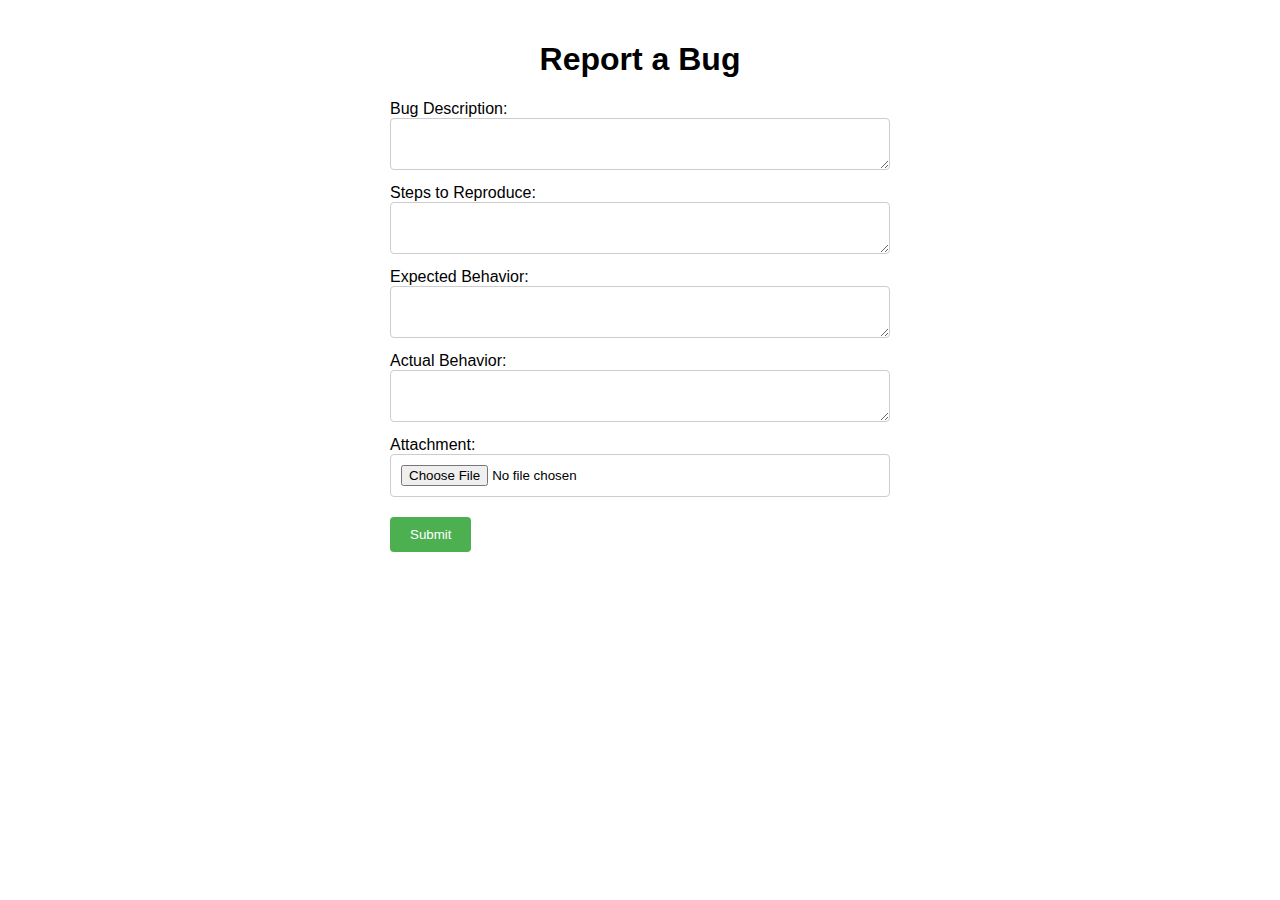
<file: Report/report.html>
<!DOCTYPE html>
<html>

<head>
    <title>Bug Reporting Form</title>

        <link rel="stylesheet" href="report.css" />

        <meta charset="UTF-8">
        <meta http-equiv="X-UA-Compatible" content="IE=edge">
       <meta name="viewport" content="width=device-width, initial-scale=1.0">

        <link rel="apple-touch-icon" sizes="180x180" href="../image/apple-touch-icon.png">
        <link rel="icon" type="image/png" sizes="32x32" href="../image/favicon-32x32.png">
        <link rel="icon" type="image/png" sizes="16x16" href="../image/favicon-16x16.png">
        <link rel="manifest" href="image/site.webmanifest">

        <meta property="og:title" content="Siomai Dynasty" />
        <meta property="og:image" content="https://i.ibb.co/5rTz8Rb/Siomai-Dynasty-Final-Logo.png" />
        <meta property="og:description" content="Order Now!" />
        <meta property="og:image:width" content="1200">
        <meta property="og:image:height" content="627">
</head>

<body>
   
<div class="container3" id="container-form">
    <h1>Report a Bug</h1>
     <form action="https://formspree.io/f/xyyavzrd" method="POST">
        <label for="bug-description">Bug Description:</label>
        <textarea id="bug-description" name="bug-description" required></textarea>
        
        <label for="steps-to-reproduce">Steps to Reproduce:</label>
        <textarea id="steps-to-reproduce" name="steps-to-reproduce" required></textarea>
        
        <label for="expected-behavior">Expected Behavior:</label>
        <textarea id="expected-behavior" name="expected-behavior" required></textarea>
        
        <label for="actual-behavior">Actual Behavior:</label>
        <textarea id="actual-behavior" name="actual-behavior" required></textarea>
        
        <label for="attachment">Attachment:</label>
        <input type="file" id="attachment" name="attachment">
        
        <input type="submit" value="Submit">
    </form>
</div>
    <script>
        window.onbeforeunload = () => {
            for (const form of document.getElementsByTagName('form')) {
                form.reset();
            }
        }
    </script>


<!-- Google tag (gtag.js) -->
<script async src="https://www.googletagmanager.com/gtag/js?id=G-D62QQLL6J4"></script>
<script>
    window.dataLayer = window.dataLayer || [];
    function gtag() { dataLayer.push(arguments); }
    gtag('js', new Date());

    gtag('config', 'G-D62QQLL6J4');
</script>

</body>

</html>
</file>
<file: Report/report.css>
* {
    box-sizing: border-box;
}

body {
    font-family: Arial, sans-serif;
    margin: 0;
    padding: 20px;
}

h1 {
    text-align: center;
}

form {
    max-width: 500px;
    margin: 0 auto;
}

label {
    display: block;
    margin-top: 10px;
}

textarea,
input[type="file"] {
    width: 100%;
    padding: 10px;
    border: 1px solid #ccc;
    border-radius: 4px;
}

input[type="submit"] {
    background-color: #4CAF50;
    color: white;
    padding: 10px 20px;
    border: none;
    border-radius: 4px;
    cursor: pointer;
    margin-top: 20px;
    
}

@media screen and (max-width: 600px) {
    body {
        padding: 10px;
    }

    form {
        max-width: 100%;
    }

    textarea,
    input[type="file"] {
        font-size: 14px;
    }

    input[type="submit"] {
        font-size: 16px;
    }
}
</file>
<file: Legal/FAQ.css>
/* Reset default browser styles */
body,
h1,
h2,
h3,
h4,
h5,
h6,
p,
ol,
ul {
    margin: 0;
    padding: 0;
}

/* Set up basic typography */
body {
    font-family: Arial, sans-serif;
    font-size: 16px;
    line-height: 1.6;
    color: #000000;

    /* Add left margin */
}

.FAQ {
    margin-top: 30px;
    margin-left: 13%;
    margin-right: 12%;
    font-size: 16px;
    line-height: 1.6;
    color: #000000;
    margin-bottom: 50px;

}

.question {
    margin-left: 13%;
    font-size: 50px;
    
}

.BrandQuestion {
    border-bottom: #ff000075 1px solid;
}

h1,
h2,
h3 {
    margin-bottom: 20px;

}

h1 {
    font-size: 40px;
}

h2 {
    font-size: 28px;
}

h3 {
    font-size: 24px;
}

p {
    margin-bottom: 15px;
    font-size: 16px;
}

/* Container for the privacy policy */
.container {
    max-width: 800px;
    margin: 0 auto;
    padding: 20px;
}

/* Styling for the main content */
.content {
    background-color: #fff;
    border: 1px solid #ddd;
    border-radius: 5px;
    padding: 20px;
}

/* Styling for headings within the privacy policy */
.content h1,
.content h2,
.content h3,
.content h4,
.content h5,
.content h6 {
    color: #333;
    margin-bottom: 15px;
}

/* Styling for paragraphs within the privacy policy */
.content p {
    margin-bottom: 15px;
}

/* Styling for unordered and ordered lists within the privacy policy */
.content ul,
.content ol {
    margin-bottom: 15px;
    padding-left: 30px;
}

li {
    margin-bottom: 5px;
    list-style: none;
}

/* Styling for links within the privacy policy */
.content a {
    color: #007bff;
    text-decoration: none;
}

.content a:hover {
    text-decoration: underline;
}

/* Styling for the privacy policy footer */
.footer {
    margin-top: 30px;
    text-align: center;
    color: #777;
}

.footer p {
    margin-bottom: 10px;
}

.footer a {
    color: #007bff;
    text-decoration: none;
}

.footer a:hover {
    text-decoration: underline;
}
</file>
<file: Legal/license.css>
/* Reset default browser styles */
body,
h1,
h2,
h3,
h4,
h5,
h6,
p,
ol,
ul {
    margin: 0;
    padding: 0;
}

/* Set up basic typography */
body {
    font-family: Arial, sans-serif;
    font-size: 16px;
    line-height: 1.6;
    color: #000000;
    
    /* Add left margin */
}
.license{
    margin-top: 30px;
    margin-left: 13%;
    margin-right: 12%;
    font-size: 16px;
    line-height: 1.6;
    color: #000000;
    margin-bottom: 50px;
  
}
.Name{
    margin-left: 13%;
    font-size: 50px;
}
.BrandName{
    border-bottom: #ff000075 1px solid;
}
h1,
h2,
h3 {
    margin-bottom: 20px;
  
}

h1 {
    font-size: 40px;
}

h2 {
    font-size: 28px;
}

h3 {
    font-size: 24px;
}

p {
    margin-bottom: 15px;
    font-size: 16px;
}

/* Container for the privacy policy */
.container {
    max-width: 800px;
    margin: 0 auto;
    padding: 20px;
}

/* Styling for the main content */
.content {
    background-color: #fff;
    border: 1px solid #ddd;
    border-radius: 5px;
    padding: 20px;
}

/* Styling for headings within the privacy policy */
.content h1,
.content h2,
.content h3,
.content h4,
.content h5,
.content h6 {
    color: #333;
    margin-bottom: 15px;
}

/* Styling for paragraphs within the privacy policy */
.content p {
    margin-bottom: 15px;
}

/* Styling for unordered and ordered lists within the privacy policy */
.content ul,
.content ol {
    margin-bottom: 15px;
    padding-left: 30px;
}

.content li {
    margin-bottom: 5px;
}

/* Styling for links within the privacy policy */
.content a {
    color: #007bff;
    text-decoration: none;
}

.content a:hover {
    text-decoration: underline;
}

/* Styling for the privacy policy footer */
.footer {
    margin-top: 30px;
    text-align: center;
    color: #777;
}

.footer p {
    margin-bottom: 10px;
}

.footer a {
    color: #007bff;
    text-decoration: none;
}

.footer a:hover {
    text-decoration: underline;
}
</file>
<file: Legal/Privacy .css>
/* Reset default browser styles */
body,
h1,
h2,
h3,
h4,
h5,
h6,
p,
ol,
ul {
    margin: 0;
    padding: 0;
}

/* Set up basic typography */
body {
    font-family: Arial, sans-serif;
    font-size: 16px;
    line-height: 1.6;
    color: #000000;
    
    /* Add left margin */
}
.Privacy0{
    margin-top: 30px;
    margin-left: 13%;
    margin-right: 12%;
    font-size: 16px;
    line-height: 1.6;
    color: #000000;
    margin-bottom: 50px;
  
}
.Name{
    margin-left: 13%;
    font-size: 50px;
}
.BrandName{
    border-bottom: #ff000075 1px solid;
}
h1,
h2,
h3 {
    margin-bottom: 20px;
  
}

h1 {
    font-size: 40px;
}

h2 {
    font-size: 28px;
}

h3 {
    font-size: 24px;
}

p {
    margin-bottom: 15px;
    font-size: 16px;
}

/* Container for the privacy policy */
.container {
    max-width: 800px;
    margin: 0 auto;
    padding: 20px;
}

/* Styling for the main content */
.content {
    background-color: #fff;
    border: 1px solid #ddd;
    border-radius: 5px;
    padding: 20px;
}

/* Styling for headings within the privacy policy */
.content h1,
.content h2,
.content h3,
.content h4,
.content h5,
.content h6 {
    color: #333;
    margin-bottom: 15px;
}

/* Styling for paragraphs within the privacy policy */
.content p {
    margin-bottom: 15px;
}

/* Styling for unordered and ordered lists within the privacy policy */
.content ul,
.content ol {
    margin-bottom: 15px;
    padding-left: 30px;
}

.content li {
    margin-bottom: 5px;
}

/* Styling for links within the privacy policy */
.content a {
    color: #007bff;
    text-decoration: none;
}

.content a:hover {
    text-decoration: underline;
}

/* Styling for the privacy policy footer */
.footer {
    margin-top: 30px;
    text-align: center;
    color: #777;
}

.footer p {
    margin-bottom: 10px;
}

.footer a {
    color: #007bff;
    text-decoration: none;
}

.footer a:hover {
    text-decoration: underline;
}
</file>
<file: Legal/Terms.css>
/* Reset default browser styles */
body,
h1,
h2,
h3,
h4,
h5,
h6,
p,
ol,
ul {
    margin: 0;
    padding: 0;
}

/* Set up basic typography */
body {
    font-family: Arial, sans-serif;
    font-size: 16px;
    line-height: 1.6;
    color: #000000;

    /* Add left margin */
}

.Privacy0 {
    margin-top: 30px;
    margin-left: 13%;
    margin-right: 12%;
    font-size: 16px;
    line-height: 1.6;
    color: #000000;
    margin-bottom: 50px;

}

.Name {
    margin-left: 13%;
    font-size: 50px;
}

.BrandName {
    border-bottom: #ff000075 1px solid;
}

h1,
h2,
h3 {
    margin-bottom: 20px;

}

h1 {
    font-size: 40px;
}

h2 {
    font-size: 28px;
}

h3 {
    font-size: 24px;
}

p {
    margin-bottom: 15px;
    font-size: 16px;
}

/* Container for the privacy policy */
.container {
    max-width: 800px;
    margin: 0 auto;
    padding: 20px;
}

/* Styling for the main content */
.content {
    background-color: #fff;
    border: 1px solid #ddd;
    border-radius: 5px;
    padding: 20px;
}

/* Styling for headings within the privacy policy */
.content h1,
.content h2,
.content h3,
.content h4,
.content h5,
.content h6 {
    color: #333;
    margin-bottom: 15px;
}

/* Styling for paragraphs within the privacy policy */
.content p {
    margin-bottom: 15px;
}

/* Styling for unordered and ordered lists within the privacy policy */
.content ul,
.content ol {
    margin-bottom: 15px;
    padding-left: 30px;
}

.content li {
    margin-bottom: 5px;
}

/* Styling for links within the privacy policy */
.content a {
    color: #007bff;
    text-decoration: none;
}

.content a:hover {
    text-decoration: underline;
}

/* Styling for the privacy policy footer */
.footer {
    margin-top: 30px;
    text-align: center;
    color: #777;
}

.footer p {
    margin-bottom: 10px;
}

.footer a {
    color: #007bff;
    text-decoration: none;
}

.footer a:hover {
    text-decoration: underline;
}
</file>
